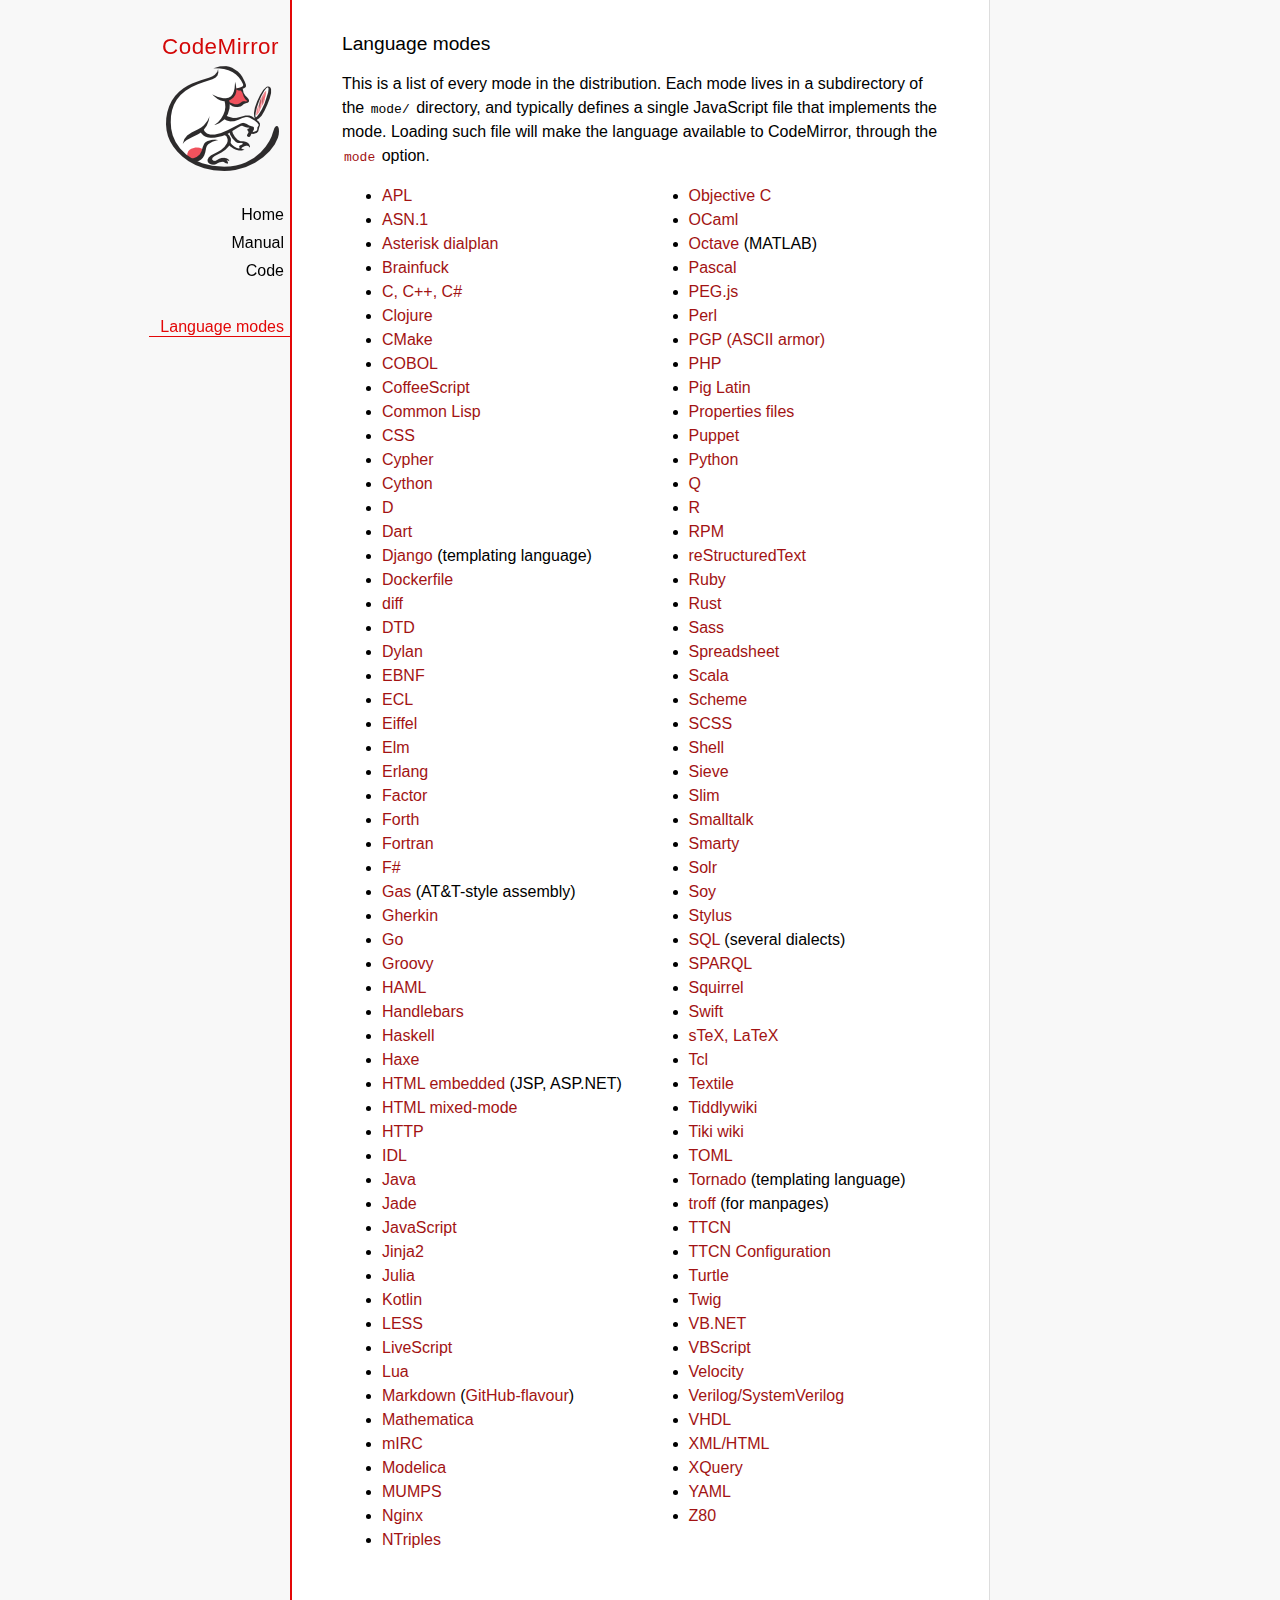
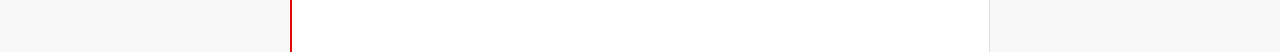
<file: editor/codemirror-5.6/mode/index.html>
<!doctype html>

<title>CodeMirror: Language Modes</title>
<meta charset="utf-8"/>
<link rel=stylesheet href="../doc/docs.css">

<div id=nav>
  <a href="http://codemirror.net"><h1>CodeMirror</h1><img id=logo src="../doc/logo.png"></a>

  <ul>
    <li><a href="../index.html">Home</a>
    <li><a href="../doc/manual.html">Manual</a>
    <li><a href="https://github.com/codemirror/codemirror">Code</a>
  </ul>
  <ul>
    <li><a class=active href="#">Language modes</a>
  </ul>
</div>

<article>

  <h2>Language modes</h2>

  <p>This is a list of every mode in the distribution. Each mode lives
in a subdirectory of the <code>mode/</code> directory, and typically
defines a single JavaScript file that implements the mode. Loading
such file will make the language available to CodeMirror, through
the <a href="../doc/manual.html#option_mode"><code>mode</code></a>
option.</p>

  <div style="-webkit-columns: 100px 2; -moz-columns: 100px 2; columns: 100px 2;">
    <ul style="margin-top: 0">
      <li><a href="apl/index.html">APL</a></li>
      <li><a href="asn.1/index.html">ASN.1</a></li>
      <li><a href="asterisk/index.html">Asterisk dialplan</a></li>
      <li><a href="brainfuck/index.html">Brainfuck</a></li>
      <li><a href="clike/index.html">C, C++, C#</a></li>
      <li><a href="clojure/index.html">Clojure</a></li>
      <li><a href="cmake/index.html">CMake</a></li>
      <li><a href="cobol/index.html">COBOL</a></li>
      <li><a href="coffeescript/index.html">CoffeeScript</a></li>
      <li><a href="commonlisp/index.html">Common Lisp</a></li>
      <li><a href="css/index.html">CSS</a></li>
      <li><a href="cypher/index.html">Cypher</a></li>
      <li><a href="python/index.html">Cython</a></li>
      <li><a href="d/index.html">D</a></li>
      <li><a href="dart/index.html">Dart</a></li>
      <li><a href="django/index.html">Django</a> (templating language)</li>
      <li><a href="dockerfile/index.html">Dockerfile</a></li>
      <li><a href="diff/index.html">diff</a></li>
      <li><a href="dtd/index.html">DTD</a></li>
      <li><a href="dylan/index.html">Dylan</a></li>
      <li><a href="ebnf/index.html">EBNF</a></li>
      <li><a href="ecl/index.html">ECL</a></li>
      <li><a href="eiffel/index.html">Eiffel</a></li>
      <li><a href="elm/index.html">Elm</a></li>
      <li><a href="erlang/index.html">Erlang</a></li>
      <li><a href="factor/index.html">Factor</a></li>
      <li><a href="forth/index.html">Forth</a></li>
      <li><a href="fortran/index.html">Fortran</a></li>
      <li><a href="mllike/index.html">F#</a></li>
      <li><a href="gas/index.html">Gas</a> (AT&amp;T-style assembly)</li>
      <li><a href="gherkin/index.html">Gherkin</a></li>
      <li><a href="go/index.html">Go</a></li>
      <li><a href="groovy/index.html">Groovy</a></li>
      <li><a href="haml/index.html">HAML</a></li>
      <li><a href="handlebars/index.html">Handlebars</a></li>
      <li><a href="haskell/index.html">Haskell</a></li>
      <li><a href="haxe/index.html">Haxe</a></li>
      <li><a href="htmlembedded/index.html">HTML embedded</a> (JSP, ASP.NET)</li>
      <li><a href="htmlmixed/index.html">HTML mixed-mode</a></li>
      <li><a href="http/index.html">HTTP</a></li>
      <li><a href="idl/index.html">IDL</a></li>
      <li><a href="clike/index.html">Java</a></li>
      <li><a href="jade/index.html">Jade</a></li>
      <li><a href="javascript/index.html">JavaScript</a></li>
      <li><a href="jinja2/index.html">Jinja2</a></li>
      <li><a href="julia/index.html">Julia</a></li>
      <li><a href="kotlin/index.html">Kotlin</a></li>
      <li><a href="css/less.html">LESS</a></li>
      <li><a href="livescript/index.html">LiveScript</a></li>
      <li><a href="lua/index.html">Lua</a></li>
      <li><a href="markdown/index.html">Markdown</a> (<a href="gfm/index.html">GitHub-flavour</a>)</li>
      <li><a href="mathematica/index.html">Mathematica</a></li>
      <li><a href="mirc/index.html">mIRC</a></li>
      <li><a href="modelica/index.html">Modelica</a></li>
      <li><a href="mumps/index.html">MUMPS</a></li>
      <li><a href="nginx/index.html">Nginx</a></li>
      <li><a href="ntriples/index.html">NTriples</a></li>
      <li><a href="clike/index.html">Objective C</a></li>
      <li><a href="mllike/index.html">OCaml</a></li>
      <li><a href="octave/index.html">Octave</a> (MATLAB)</li>
      <li><a href="pascal/index.html">Pascal</a></li>
      <li><a href="pegjs/index.html">PEG.js</a></li>
      <li><a href="perl/index.html">Perl</a></li>
      <li><a href="asciiarmor/index.html">PGP (ASCII armor)</a></li>
      <li><a href="php/index.html">PHP</a></li>
      <li><a href="pig/index.html">Pig Latin</a></li>
      <li><a href="properties/index.html">Properties files</a></li>
      <li><a href="puppet/index.html">Puppet</a></li>
      <li><a href="python/index.html">Python</a></li>
      <li><a href="q/index.html">Q</a></li>
      <li><a href="r/index.html">R</a></li>
      <li><a href="rpm/index.html">RPM</a></li>
      <li><a href="rst/index.html">reStructuredText</a></li>
      <li><a href="ruby/index.html">Ruby</a></li>
      <li><a href="rust/index.html">Rust</a></li>
      <li><a href="sass/index.html">Sass</a></li>
      <li><a href="spreadsheet/index.html">Spreadsheet</a></li>
      <li><a href="clike/scala.html">Scala</a></li>
      <li><a href="scheme/index.html">Scheme</a></li>
      <li><a href="css/scss.html">SCSS</a></li>
      <li><a href="shell/index.html">Shell</a></li>
      <li><a href="sieve/index.html">Sieve</a></li>
      <li><a href="slim/index.html">Slim</a></li>
      <li><a href="smalltalk/index.html">Smalltalk</a></li>
      <li><a href="smarty/index.html">Smarty</a></li>
      <li><a href="solr/index.html">Solr</a></li>
      <li><a href="soy/index.html">Soy</a></li>
      <li><a href="stylus/index.html">Stylus</a></li>
      <li><a href="sql/index.html">SQL</a> (several dialects)</li>
      <li><a href="sparql/index.html">SPARQL</a></li>
      <li><a href="clike/index.html">Squirrel</a></li>
      <li><a href="swift/index.html">Swift</a></li>
      <li><a href="stex/index.html">sTeX, LaTeX</a></li>
      <li><a href="tcl/index.html">Tcl</a></li>
      <li><a href="textile/index.html">Textile</a></li>
      <li><a href="tiddlywiki/index.html">Tiddlywiki</a></li>
      <li><a href="tiki/index.html">Tiki wiki</a></li>
      <li><a href="toml/index.html">TOML</a></li>
      <li><a href="tornado/index.html">Tornado</a> (templating language)</li>
      <li><a href="troff/index.html">troff</a> (for manpages)</li>
      <li><a href="ttcn/index.html">TTCN</a></li>
      <li><a href="ttcn-cfg/index.html">TTCN Configuration</a></li>
      <li><a href="turtle/index.html">Turtle</a></li>
      <li><a href="twig/index.html">Twig</a></li>
      <li><a href="vb/index.html">VB.NET</a></li>
      <li><a href="vbscript/index.html">VBScript</a></li>
      <li><a href="velocity/index.html">Velocity</a></li>
      <li><a href="verilog/index.html">Verilog/SystemVerilog</a></li>
      <li><a href="vhdl/index.html">VHDL</a></li>
      <li><a href="xml/index.html">XML/HTML</a></li>
      <li><a href="xquery/index.html">XQuery</a></li>
      <li><a href="yaml/index.html">YAML</a></li>
      <li><a href="z80/index.html">Z80</a></li>
    </ul>
  </div>

</article>
</file>
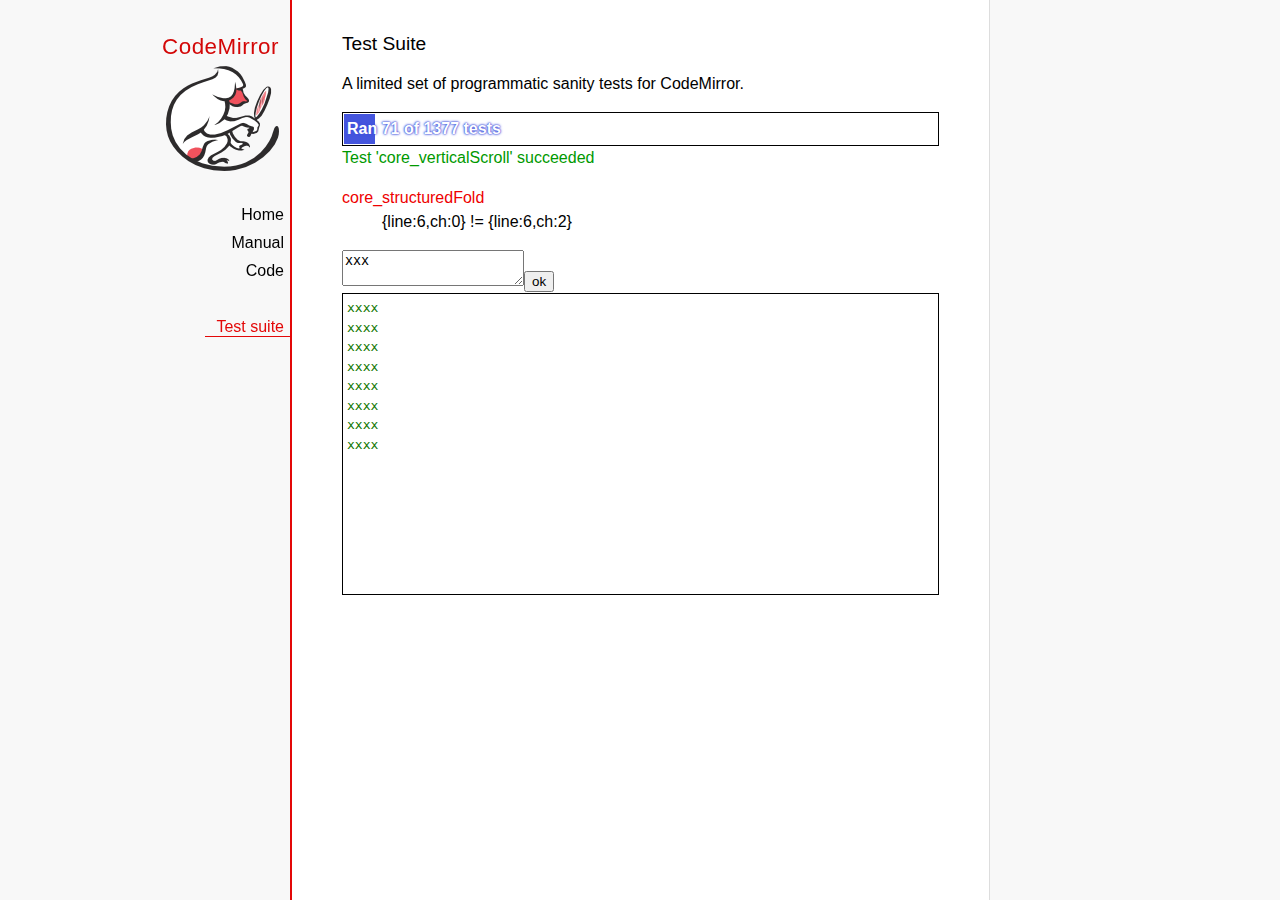
<file: editor/codemirror-5.6/test/index.html>
<!doctype html>

<meta charset="utf-8"/>
<title>CodeMirror: Test Suite</title>
<link rel=stylesheet href="../doc/docs.css">

<link rel="stylesheet" href="../lib/codemirror.css">
<link rel="stylesheet" href="mode_test.css">
<script src="../doc/activebookmark.js"></script>
<script src="../lib/codemirror.js"></script>
<script src="../addon/mode/overlay.js"></script>
<script src="../addon/mode/multiplex.js"></script>
<script src="../addon/search/searchcursor.js"></script>
<script src="../addon/dialog/dialog.js"></script>
<script src="../addon/edit/matchbrackets.js"></script>
<script src="../addon/hint/sql-hint.js"></script>
<script src="../addon/comment/comment.js"></script>
<script src="../addon/mode/simple.js"></script>
<script src="../mode/css/css.js"></script>
<script src="../mode/clike/clike.js"></script>
<!-- clike must be after css or vim and sublime tests will fail -->
<script src="../mode/gfm/gfm.js"></script>
<script src="../mode/haml/haml.js"></script>
<script src="../mode/htmlmixed/htmlmixed.js"></script>
<script src="../mode/javascript/javascript.js"></script>
<script src="../mode/markdown/markdown.js"></script>
<script src="../mode/php/php.js"></script>
<script src="../mode/ruby/ruby.js"></script>
<script src="../mode/shell/shell.js"></script>
<script src="../mode/slim/slim.js"></script>
<script src="../mode/sql/sql.js"></script>
<script src="../mode/stex/stex.js"></script>
<script src="../mode/textile/textile.js"></script>
<script src="../mode/verilog/verilog.js"></script>
<script src="../mode/xml/xml.js"></script>
<script src="../mode/xquery/xquery.js"></script>
<script src="../keymap/emacs.js"></script>
<script src="../keymap/sublime.js"></script>
<script src="../keymap/vim.js"></script>
<script src="../mode/rust/rust.js"></script>

<style type="text/css">
  .ok {color: #090;}
  .fail {color: #e00;}
  .error {color: #c90;}
  .done {font-weight: bold;}
  #progress {
  background: #45d;
  color: white;
  text-shadow: 0 0 1px #45d, 0 0 2px #45d, 0 0 3px #45d;
  font-weight: bold;
  white-space: pre;
  }
  #testground {
  visibility: hidden;
  }
  #testground.offscreen {
  visibility: visible;
  position: absolute;
  left: -10000px;
  top: -10000px;
  }
  .CodeMirror { border: 1px solid black; }
</style>

<div id=nav>
  <a href="http://codemirror.net"><h1>CodeMirror</h1><img id=logo src="../doc/logo.png"></a>

  <ul>
    <li><a href="../index.html">Home</a>
    <li><a href="../doc/manual.html">Manual</a>
    <li><a href="https://github.com/codemirror/codemirror">Code</a>
  </ul>
  <ul>
    <li><a class=active href="#">Test suite</a>
  </ul>
</div>

<article>
  <h2>Test Suite</h2>

    <p>A limited set of programmatic sanity tests for CodeMirror.</p>

    <div style="border: 1px solid black; padding: 1px; max-width: 700px;">
      <div style="width: 0px;" id=progress><div style="padding: 3px;">Ran <span id="progress_ran">0</span><span id="progress_total"> of 0</span> tests</div></div>
    </div>
    <p id=status>Please enable JavaScript...</p>
    <div id=output></div>

    <div id=testground></div>

    <script src="driver.js"></script>
    <script src="test.js"></script>
    <script src="doc_test.js"></script>
    <script src="multi_test.js"></script>
    <script src="scroll_test.js"></script>
    <script src="comment_test.js"></script>
    <script src="search_test.js"></script>
    <script src="mode_test.js"></script>

    <script src="../mode/clike/test.js"></script>
    <script src="../mode/css/test.js"></script>
    <script src="../mode/css/scss_test.js"></script>
    <script src="../mode/css/less_test.js"></script>
    <script src="../mode/gfm/test.js"></script>
    <script src="../mode/haml/test.js"></script>
    <script src="../mode/javascript/test.js"></script>
    <script src="../mode/markdown/test.js"></script>
    <script src="../mode/php/test.js"></script>
    <script src="../mode/ruby/test.js"></script>
    <script src="../mode/shell/test.js"></script>
    <script src="../mode/slim/test.js"></script>
    <script src="../mode/stex/test.js"></script>
    <script src="../mode/textile/test.js"></script>
    <script src="../mode/verilog/test.js"></script>
    <script src="../mode/xml/test.js"></script>
    <script src="../mode/xquery/test.js"></script>
    <script src="../mode/rust/test.js"></script>
    <script src="../addon/mode/multiplex_test.js"></script>
    <script src="emacs_test.js"></script>
    <script src="sql-hint-test.js"></script>
    <script src="sublime_test.js"></script>
    <script src="vim_test.js"></script>
    <script>
      window.onload = runHarness;
      CodeMirror.on(window, 'hashchange', runHarness);

      function esc(str) {
        return str.replace(/[<&]/, function(ch) { return ch == "<" ? "&lt;" : "&amp;"; });
      }

      var output = document.getElementById("output"),
          progress = document.getElementById("progress"),
          progressRan = document.getElementById("progress_ran").childNodes[0],
          progressTotal = document.getElementById("progress_total").childNodes[0];
      var count = 0,
          failed = 0,
          skipped = 0,
          bad = "",
          running = false, // Flag that states tests are running
          quit = false, // Flag to quit tests ASAP
          verbose = false; // Adds message for *every* test to output

      function runHarness(){
        if (running) {
          quit = true;
          setStatus("Restarting tests...", '', true);
          setTimeout(function(){runHarness();}, 500);
          return;
        }
        filters = [];
        verbose = false;
        if (window.location.hash.substr(1)){
          var strings = window.location.hash.substr(1).split(",");
          while (strings.length) {
            var s = strings.shift();
            if (s === "verbose")
              verbose = true;
            else
              filters.push(parseTestFilter(decodeURIComponent(s)));
          }
        }
        quit = false;
        running = true;
        setStatus("Loading tests...");
        count = 0;
        failed = 0;
        skipped = 0;
        bad = "";
        totalTests = countTests();
        progressTotal.nodeValue = " of " + totalTests;
        progressRan.nodeValue = count;
        output.innerHTML = '';
        document.getElementById("testground").innerHTML = "<form>" +
          "<textarea id=\"code\" name=\"code\"></textarea>" +
          "<input type=submit value=ok name=submit>" +
          "</form>";
        runTests(displayTest);
      }

      function setStatus(message, className, force){
        if (quit && !force) return;
        if (!message) throw("must provide message");
        var status = document.getElementById("status").childNodes[0];
        status.nodeValue = message;
        status.parentNode.className = className;
      }
      function addOutput(name, className, code){
        var newOutput = document.createElement("dl");
        var newTitle = document.createElement("dt");
        newTitle.className = className;
        newTitle.appendChild(document.createTextNode(name));
        newOutput.appendChild(newTitle);
        var newMessage = document.createElement("dd");
        newMessage.innerHTML = code;
        newOutput.appendChild(newTitle);
        newOutput.appendChild(newMessage);
        output.appendChild(newOutput);
      }
      function displayTest(type, name, customMessage) {
        var message = "???";
        if (type != "done" && type != "skipped") ++count;
        progress.style.width = (count * (progress.parentNode.clientWidth - 2) / totalTests) + "px";
        progressRan.nodeValue = count;
        if (type == "ok") {
          message = "Test '" + name + "' succeeded";
          if (!verbose) customMessage = false;
        } else if (type == "skipped") {
          message = "Test '" + name + "' skipped";
          ++skipped;
          if (!verbose) customMessage = false;
        } else if (type == "expected") {
          message = "Test '" + name + "' failed as expected";
          if (!verbose) customMessage = false;
        } else if (type == "error" || type == "fail") {
          ++failed;
          message = "Test '" + name + "' failed";
        } else if (type == "done") {
          if (failed) {
            type += " fail";
            message = failed + " failure" + (failed > 1 ? "s" : "");
          } else if (count < totalTests) {
            failed = totalTests - count;
            type += " fail";
            message = failed + " failure" + (failed > 1 ? "s" : "");
          } else {
            type += " ok";
            message = "All passed";
            if (skipped) {
              message += " (" + skipped + " skipped)";
            }
          }
          progressTotal.nodeValue = '';
          customMessage = true; // Hack to avoid adding to output
        }
        if (verbose && !customMessage)  customMessage = message;
        setStatus(message, type);
        if (customMessage && customMessage.length > 0) {
          addOutput(name, type, customMessage);
        }
      }
    </script>

</article>
</file>
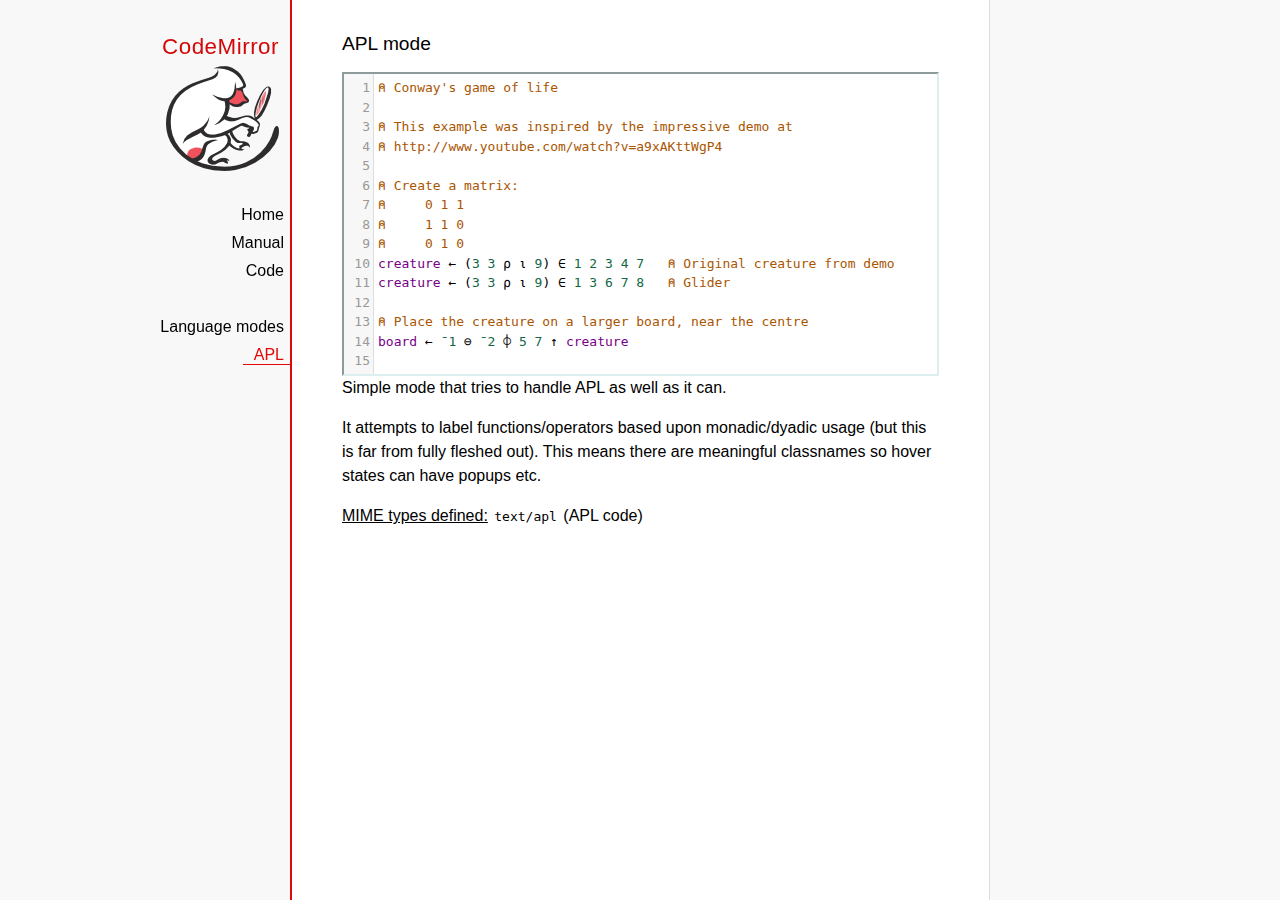
<file: editor/codemirror-5.6/mode/apl/index.html>
<!doctype html>

<title>CodeMirror: APL mode</title>
<meta charset="utf-8"/>
<link rel=stylesheet href="../../doc/docs.css">

<link rel="stylesheet" href="../../lib/codemirror.css">
<script src="../../lib/codemirror.js"></script>
<script src="../../addon/edit/matchbrackets.js"></script>
<script src="./apl.js"></script>
<style>
	.CodeMirror { border: 2px inset #dee; }
    </style>
<div id=nav>
  <a href="http://codemirror.net"><h1>CodeMirror</h1><img id=logo src="../../doc/logo.png"></a>

  <ul>
    <li><a href="../../index.html">Home</a>
    <li><a href="../../doc/manual.html">Manual</a>
    <li><a href="https://github.com/codemirror/codemirror">Code</a>
  </ul>
  <ul>
    <li><a href="../index.html">Language modes</a>
    <li><a class=active href="#">APL</a>
  </ul>
</div>

<article>
<h2>APL mode</h2>
<form><textarea id="code" name="code">
⍝ Conway's game of life

⍝ This example was inspired by the impressive demo at
⍝ http://www.youtube.com/watch?v=a9xAKttWgP4

⍝ Create a matrix:
⍝     0 1 1
⍝     1 1 0
⍝     0 1 0
creature ← (3 3 ⍴ ⍳ 9) ∈ 1 2 3 4 7   ⍝ Original creature from demo
creature ← (3 3 ⍴ ⍳ 9) ∈ 1 3 6 7 8   ⍝ Glider

⍝ Place the creature on a larger board, near the centre
board ← ¯1 ⊖ ¯2 ⌽ 5 7 ↑ creature

⍝ A function to move from one generation to the next
life ← {∨/ 1 ⍵ ∧ 3 4 = ⊂+/ +⌿ 1 0 ¯1 ∘.⊖ 1 0 ¯1 ⌽¨ ⊂⍵}

⍝ Compute n-th generation and format it as a
⍝ character matrix
gen ← {' #'[(life ⍣ ⍵) board]}

⍝ Show first three generations
(gen 1) (gen 2) (gen 3)
</textarea></form>

    <script>
      var editor = CodeMirror.fromTextArea(document.getElementById("code"), {
        lineNumbers: true,
        matchBrackets: true,
        mode: "text/apl"
      });
    </script>

    <p>Simple mode that tries to handle APL as well as it can.</p>
    <p>It attempts to label functions/operators based upon
    monadic/dyadic usage (but this is far from fully fleshed out).
    This means there are meaningful classnames so hover states can
    have popups etc.</p>

    <p><strong>MIME types defined:</strong> <code>text/apl</code> (APL code)</p>
  </article>
</file>
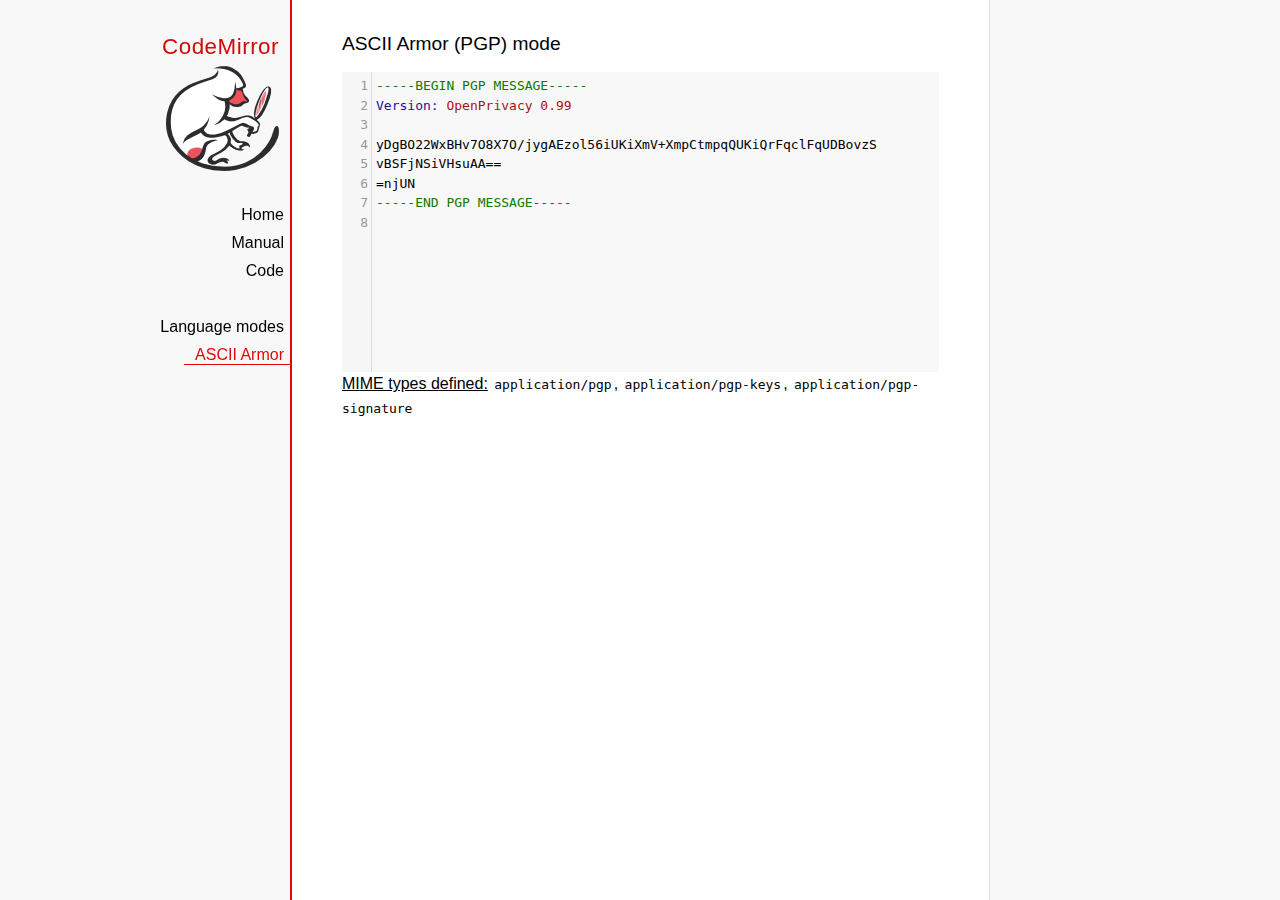
<file: editor/codemirror-5.6/mode/asciiarmor/index.html>
<!doctype html>

<title>CodeMirror: ASCII Armor (PGP) mode</title>
<meta charset="utf-8"/>
<link rel=stylesheet href="../../doc/docs.css">

<link rel="stylesheet" href="../../lib/codemirror.css">
<script src="../../lib/codemirror.js"></script>
<script src="asciiarmor.js"></script>
<style>.CodeMirror {background: #f8f8f8;}</style>
<div id=nav>
  <a href="http://codemirror.net"><h1>CodeMirror</h1><img id=logo src="../../doc/logo.png"></a>

  <ul>
    <li><a href="../../index.html">Home</a>
    <li><a href="../../doc/manual.html">Manual</a>
    <li><a href="https://github.com/codemirror/codemirror">Code</a>
  </ul>
  <ul>
    <li><a href="../index.html">Language modes</a>
    <li><a class=active href="#">ASCII Armor</a>
  </ul>
</div>

<article>
<h2>ASCII Armor (PGP) mode</h2>
<form><textarea id="code" name="code">
-----BEGIN PGP MESSAGE-----
Version: OpenPrivacy 0.99

yDgBO22WxBHv7O8X7O/jygAEzol56iUKiXmV+XmpCtmpqQUKiQrFqclFqUDBovzS
vBSFjNSiVHsuAA==
=njUN
-----END PGP MESSAGE-----
</textarea></form>

<script>
var editor = CodeMirror.fromTextArea(document.getElementById("code"), {
  lineNumbers: true
});
</script>

<p><strong>MIME types
defined:</strong> <code>application/pgp</code>, <code>application/pgp-keys</code>, <code>application/pgp-signature</code></p>

</article>
</file>
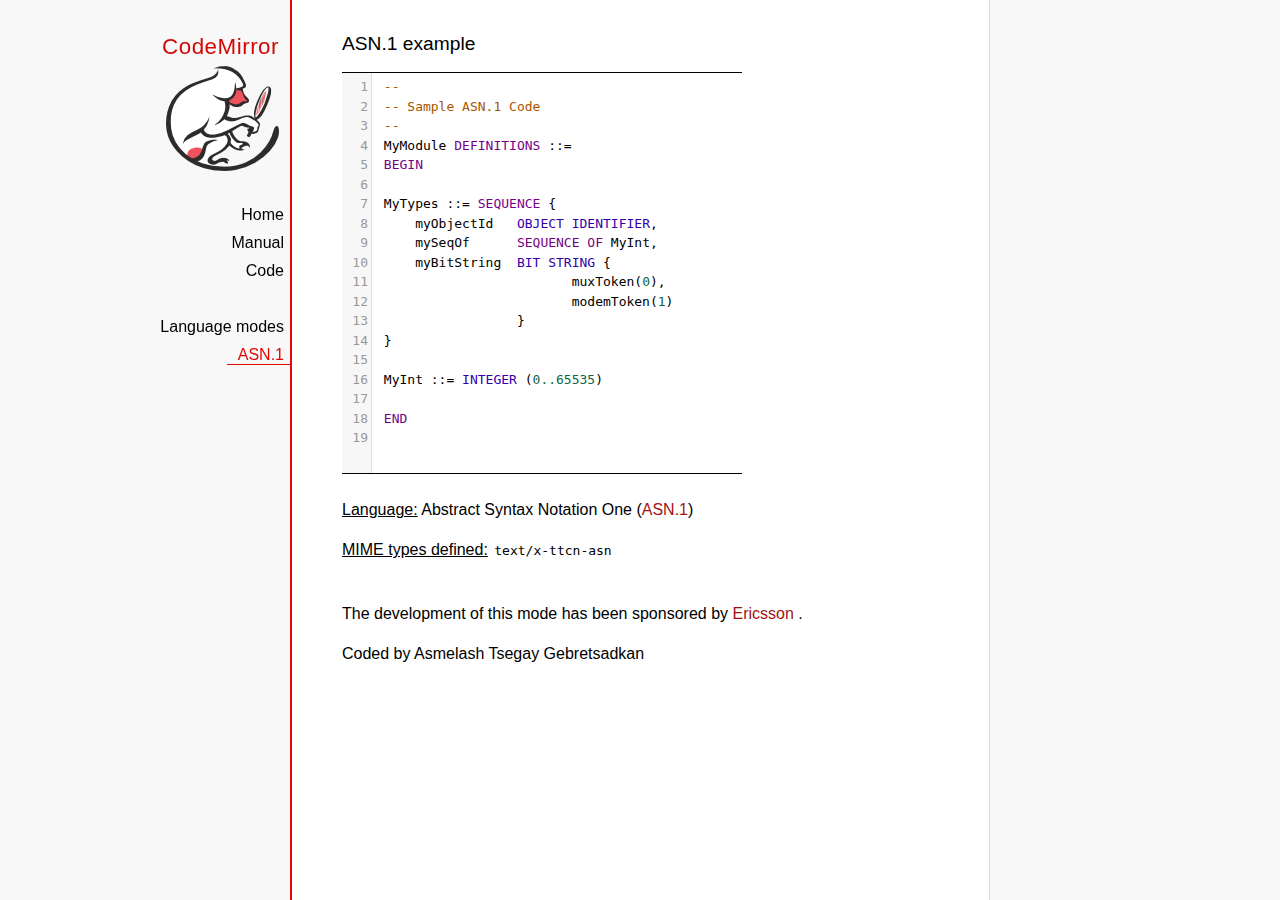
<file: editor/codemirror-5.6/mode/asn.1/index.html>
<!doctype html>

<title>CodeMirror: ASN.1 mode</title>
<meta charset="utf-8"/>
<link rel=stylesheet href="../../doc/docs.css">

<link rel="stylesheet" href="../../lib/codemirror.css">
<script src="../../lib/codemirror.js"></script>
<script src="asn.1.js"></script>
<style type="text/css">
    .CodeMirror {
        border-top: 1px solid black;
        border-bottom: 1px solid black;
    }
</style>
<div id=nav>
    <a href="http://codemirror.net"><h1>CodeMirror</h1>
        <img id=logo src="../../doc/logo.png">
    </a>

    <ul>
        <li><a href="../../index.html">Home</a>
        <li><a href="../../doc/manual.html">Manual</a>
        <li><a href="https://github.com/codemirror/codemirror">Code</a>
    </ul>
    <ul>
        <li><a href="../index.html">Language modes</a>
        <li><a class=active href="http://en.wikipedia.org/wiki/Abstract_Syntax_Notation_One">ASN.1</a>
    </ul>
</div>
<article>
    <h2>ASN.1 example</h2>
    <div>
        <textarea id="ttcn-asn-code">
 --
 -- Sample ASN.1 Code
 --
 MyModule DEFINITIONS ::=
 BEGIN

 MyTypes ::= SEQUENCE {
     myObjectId   OBJECT IDENTIFIER,
     mySeqOf      SEQUENCE OF MyInt,
     myBitString  BIT STRING {
                         muxToken(0),
                         modemToken(1)
                  }
 }

 MyInt ::= INTEGER (0..65535)

 END
        </textarea>
    </div>

    <script>
        var ttcnEditor = CodeMirror.fromTextArea(document.getElementById("ttcn-asn-code"), {
            lineNumbers: true,
            matchBrackets: true,
            mode: "text/x-ttcn-asn"
        });
        ttcnEditor.setSize(400, 400);
        var mac = CodeMirror.keyMap.default == CodeMirror.keyMap.macDefault;
        CodeMirror.keyMap.default[(mac ? "Cmd" : "Ctrl") + "-Space"] = "autocomplete";
    </script>
    <br/>
    <p><strong>Language:</strong> Abstract Syntax Notation One
        (<a href="http://www.itu.int/en/ITU-T/asn1/Pages/introduction.aspx">ASN.1</a>)
    </p>
    <p><strong>MIME types defined:</strong> <code>text/x-ttcn-asn</code></p>

    <br/>
    <p>The development of this mode has been sponsored by <a href="http://www.ericsson.com/">Ericsson
    </a>.</p>
    <p>Coded by Asmelash Tsegay Gebretsadkan </p>
    </article>
</article>
</file>
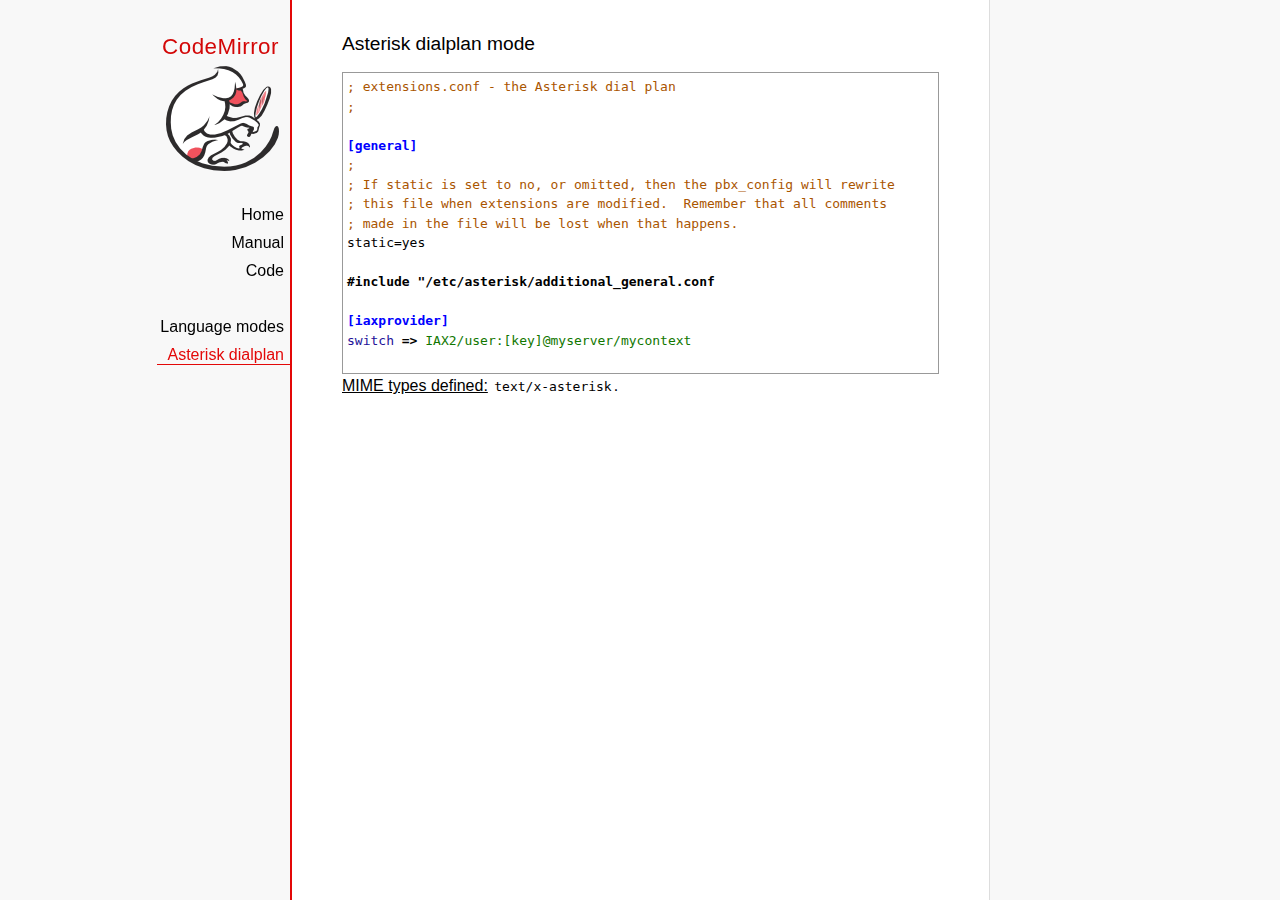
<file: editor/codemirror-5.6/mode/asterisk/index.html>
<!doctype html>

<title>CodeMirror: Asterisk dialplan mode</title>
<meta charset="utf-8"/>
<link rel=stylesheet href="../../doc/docs.css">

<link rel="stylesheet" href="../../lib/codemirror.css">
<script src="../../lib/codemirror.js"></script>
<script src="asterisk.js"></script>
<style>
      .CodeMirror {border: 1px solid #999;}
      .cm-s-default span.cm-arrow { color: red; }
    </style>
<div id=nav>
  <a href="http://codemirror.net"><h1>CodeMirror</h1><img id=logo src="../../doc/logo.png"></a>

  <ul>
    <li><a href="../../index.html">Home</a>
    <li><a href="../../doc/manual.html">Manual</a>
    <li><a href="https://github.com/codemirror/codemirror">Code</a>
  </ul>
  <ul>
    <li><a href="../index.html">Language modes</a>
    <li><a class=active href="#">Asterisk dialplan</a>
  </ul>
</div>

<article>
<h2>Asterisk dialplan mode</h2>
<form><textarea id="code" name="code">
; extensions.conf - the Asterisk dial plan
;

[general]
;
; If static is set to no, or omitted, then the pbx_config will rewrite
; this file when extensions are modified.  Remember that all comments
; made in the file will be lost when that happens.
static=yes

#include "/etc/asterisk/additional_general.conf

[iaxprovider]
switch => IAX2/user:[key]@myserver/mycontext

[dynamic]
#exec /usr/bin/dynamic-peers.pl

[trunkint]
;
; International long distance through trunk
;
exten => _9011.,1,Macro(dundi-e164,${EXTEN:4})
exten => _9011.,n,Dial(${GLOBAL(TRUNK)}/${FILTER(0-9,${EXTEN:${GLOBAL(TRUNKMSD)}})})

[local]
;
; Master context for local, toll-free, and iaxtel calls only
;
ignorepat => 9
include => default

[demo]
include => stdexten
;
; We start with what to do when a call first comes in.
;
exten => s,1,Wait(1)			; Wait a second, just for fun
same  => n,Answer			; Answer the line
same  => n,Set(TIMEOUT(digit)=5)	; Set Digit Timeout to 5 seconds
same  => n,Set(TIMEOUT(response)=10)	; Set Response Timeout to 10 seconds
same  => n(restart),BackGround(demo-congrats)	; Play a congratulatory message
same  => n(instruct),BackGround(demo-instruct)	; Play some instructions
same  => n,WaitExten			; Wait for an extension to be dialed.

exten => 2,1,BackGround(demo-moreinfo)	; Give some more information.
exten => 2,n,Goto(s,instruct)

exten => 3,1,Set(LANGUAGE()=fr)		; Set language to french
exten => 3,n,Goto(s,restart)		; Start with the congratulations

exten => 1000,1,Goto(default,s,1)
;
; We also create an example user, 1234, who is on the console and has
; voicemail, etc.
;
exten => 1234,1,Playback(transfer,skip)		; "Please hold while..."
					; (but skip if channel is not up)
exten => 1234,n,Gosub(${EXTEN},stdexten(${GLOBAL(CONSOLE)}))
exten => 1234,n,Goto(default,s,1)		; exited Voicemail

exten => 1235,1,Voicemail(1234,u)		; Right to voicemail

exten => 1236,1,Dial(Console/dsp)		; Ring forever
exten => 1236,n,Voicemail(1234,b)		; Unless busy

;
; # for when they're done with the demo
;
exten => #,1,Playback(demo-thanks)	; "Thanks for trying the demo"
exten => #,n,Hangup			; Hang them up.

;
; A timeout and "invalid extension rule"
;
exten => t,1,Goto(#,1)			; If they take too long, give up
exten => i,1,Playback(invalid)		; "That's not valid, try again"

;
; Create an extension, 500, for dialing the
; Asterisk demo.
;
exten => 500,1,Playback(demo-abouttotry); Let them know what's going on
exten => 500,n,Dial(IAX2/guest@pbx.digium.com/s@default)	; Call the Asterisk demo
exten => 500,n,Playback(demo-nogo)	; Couldn't connect to the demo site
exten => 500,n,Goto(s,6)		; Return to the start over message.

;
; Create an extension, 600, for evaluating echo latency.
;
exten => 600,1,Playback(demo-echotest)	; Let them know what's going on
exten => 600,n,Echo			; Do the echo test
exten => 600,n,Playback(demo-echodone)	; Let them know it's over
exten => 600,n,Goto(s,6)		; Start over

;
;	You can use the Macro Page to intercom a individual user
exten => 76245,1,Macro(page,SIP/Grandstream1)
; or if your peernames are the same as extensions
exten => _7XXX,1,Macro(page,SIP/${EXTEN})
;
;
; System Wide Page at extension 7999
;
exten => 7999,1,Set(TIMEOUT(absolute)=60)
exten => 7999,2,Page(Local/Grandstream1@page&Local/Xlite1@page&Local/1234@page/n,d)

; Give voicemail at extension 8500
;
exten => 8500,1,VoicemailMain
exten => 8500,n,Goto(s,6)

    </textarea></form>
    <script>
      var editor = CodeMirror.fromTextArea(document.getElementById("code"), {
        mode: "text/x-asterisk",
        matchBrackets: true,
        lineNumber: true
      });
    </script>

    <p><strong>MIME types defined:</strong> <code>text/x-asterisk</code>.</p>

  </article>
</file>
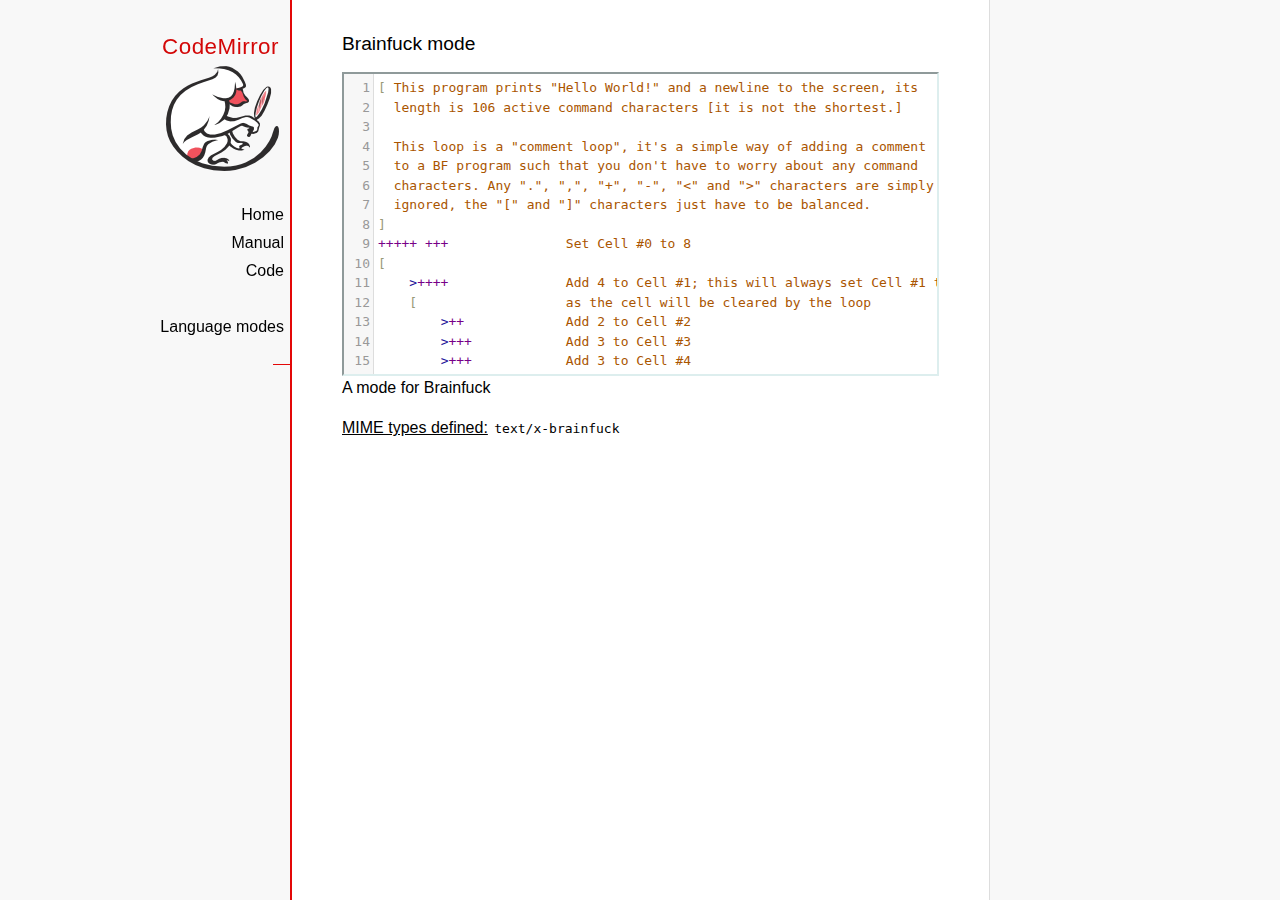
<file: editor/codemirror-5.6/mode/brainfuck/index.html>
<!doctype html>

<title>CodeMirror: Brainfuck mode</title>
<meta charset="utf-8"/>
<link rel=stylesheet href="../../doc/docs.css">

<link rel="stylesheet" href="../../lib/codemirror.css">
<script src="../../lib/codemirror.js"></script>
<script src="../../addon/edit/matchbrackets.js"></script>
<script src="./brainfuck.js"></script>
<style>
	.CodeMirror { border: 2px inset #dee; }
    </style>
<div id=nav>
  <a href="http://codemirror.net"><h1>CodeMirror</h1><img id=logo src="../../doc/logo.png"></a>

  <ul>
    <li><a href="../../index.html">Home</a>
    <li><a href="../../doc/manual.html">Manual</a>
    <li><a href="https://github.com/codemirror/codemirror">Code</a>
  </ul>
  <ul>
    <li><a href="../index.html">Language modes</a>
    <li><a class=active href="#"></a>
  </ul>
</div>

<article>
<h2>Brainfuck mode</h2>
<form><textarea id="code" name="code">
[ This program prints "Hello World!" and a newline to the screen, its
  length is 106 active command characters [it is not the shortest.]

  This loop is a "comment loop", it's a simple way of adding a comment
  to a BF program such that you don't have to worry about any command
  characters. Any ".", ",", "+", "-", "&lt;" and "&gt;" characters are simply
  ignored, the "[" and "]" characters just have to be balanced.
]
+++++ +++               Set Cell #0 to 8
[
    &gt;++++               Add 4 to Cell #1; this will always set Cell #1 to 4
    [                   as the cell will be cleared by the loop
        &gt;++             Add 2 to Cell #2
        &gt;+++            Add 3 to Cell #3
        &gt;+++            Add 3 to Cell #4
        &gt;+              Add 1 to Cell #5
        &lt;&lt;&lt;&lt;-           Decrement the loop counter in Cell #1
    ]                   Loop till Cell #1 is zero; number of iterations is 4
    &gt;+                  Add 1 to Cell #2
    &gt;+                  Add 1 to Cell #3
    &gt;-                  Subtract 1 from Cell #4
    &gt;&gt;+                 Add 1 to Cell #6
    [&lt;]                 Move back to the first zero cell you find; this will
                        be Cell #1 which was cleared by the previous loop
    &lt;-                  Decrement the loop Counter in Cell #0
]                       Loop till Cell #0 is zero; number of iterations is 8

The result of this is:
Cell No :   0   1   2   3   4   5   6
Contents:   0   0  72 104  88  32   8
Pointer :   ^

&gt;&gt;.                     Cell #2 has value 72 which is 'H'
&gt;---.                   Subtract 3 from Cell #3 to get 101 which is 'e'
+++++++..+++.           Likewise for 'llo' from Cell #3
&gt;&gt;.                     Cell #5 is 32 for the space
&lt;-.                     Subtract 1 from Cell #4 for 87 to give a 'W'
&lt;.                      Cell #3 was set to 'o' from the end of 'Hello'
+++.------.--------.    Cell #3 for 'rl' and 'd'
&gt;&gt;+.                    Add 1 to Cell #5 gives us an exclamation point
&gt;++.                    And finally a newline from Cell #6
</textarea></form>

    <script>
      var editor = CodeMirror.fromTextArea(document.getElementById("code"), {
        lineNumbers: true,
        matchBrackets: true,
        mode: "text/x-brainfuck"
      });
    </script>

    <p>A mode for Brainfuck</p>

    <p><strong>MIME types defined:</strong> <code>text/x-brainfuck</code></p>
  </article>
</file>
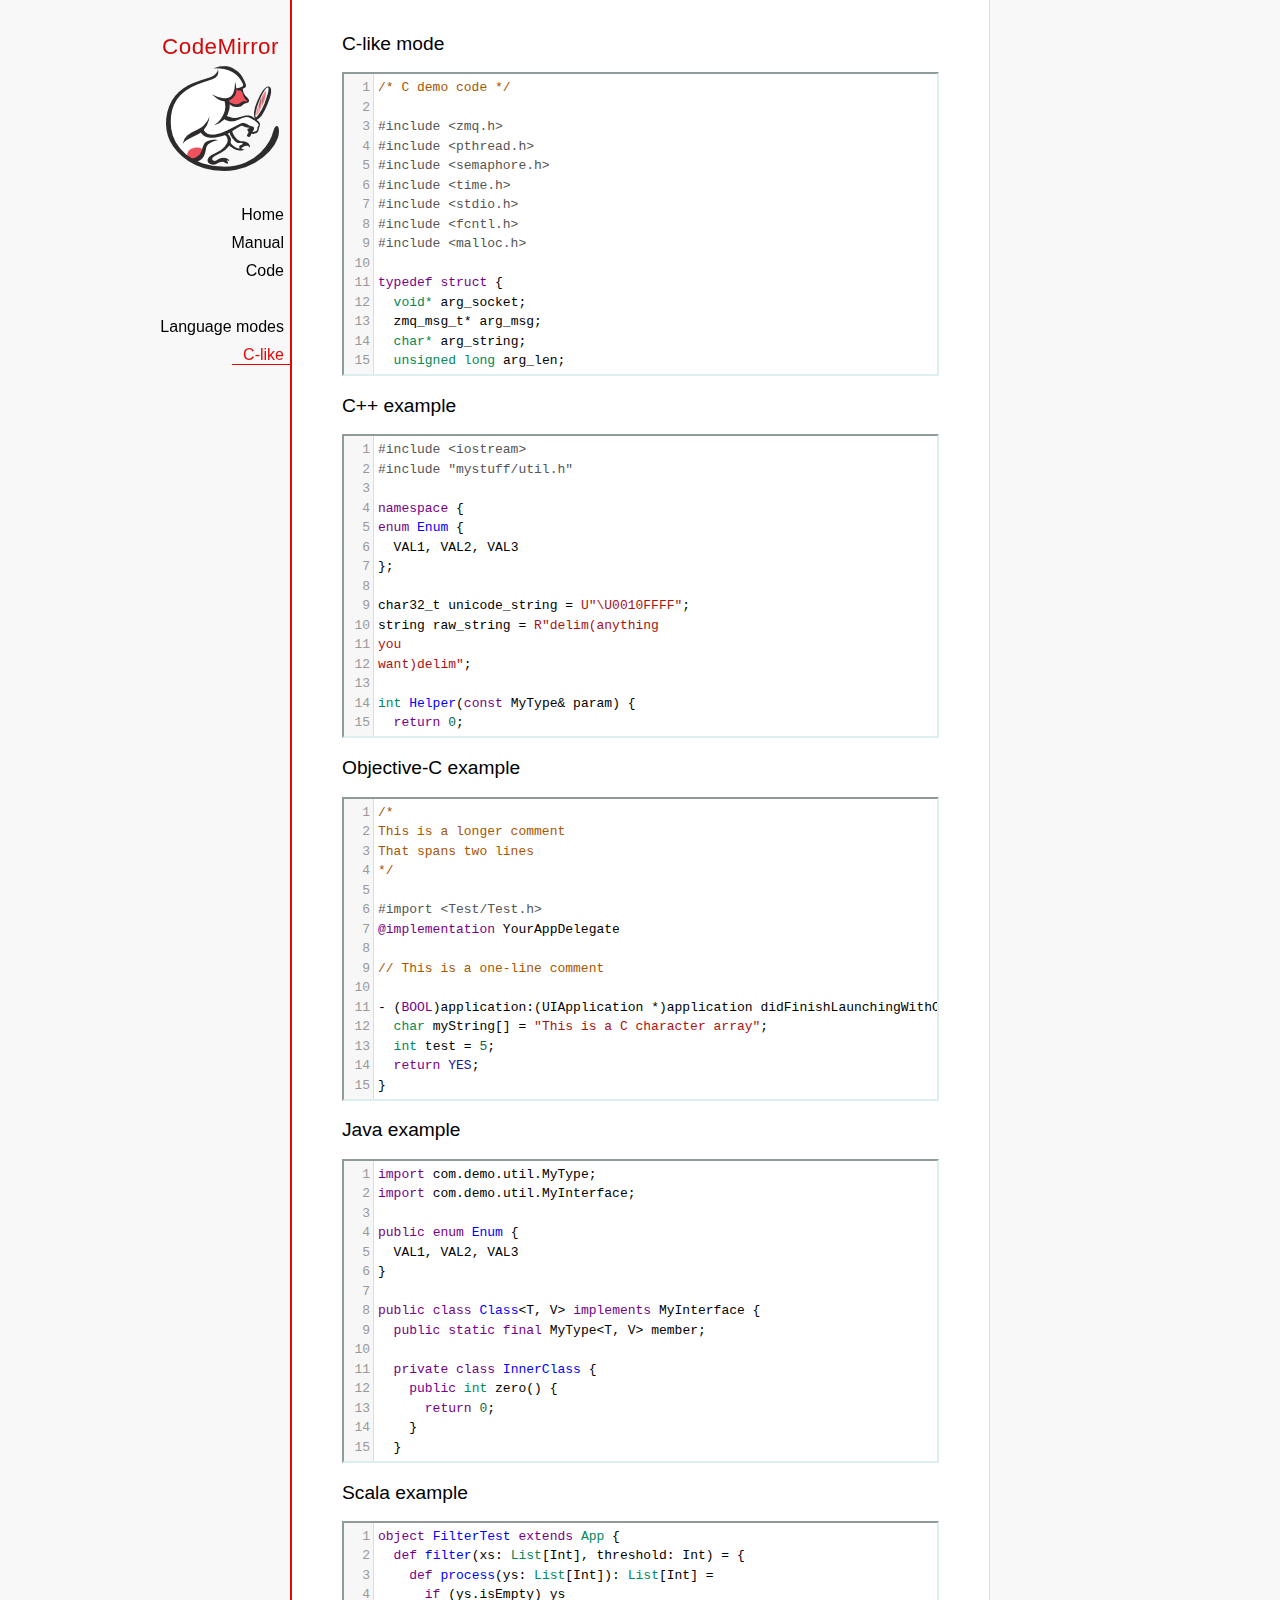
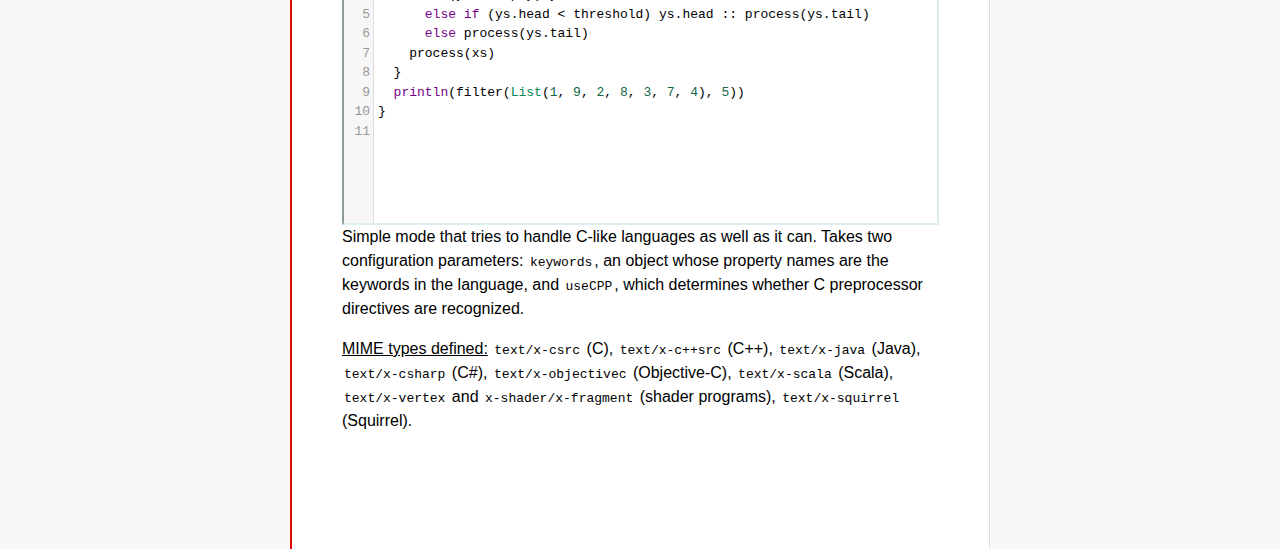
<file: editor/codemirror-5.6/mode/clike/index.html>
<!doctype html>

<title>CodeMirror: C-like mode</title>
<meta charset="utf-8"/>
<link rel=stylesheet href="../../doc/docs.css">

<link rel="stylesheet" href="../../lib/codemirror.css">
<script src="../../lib/codemirror.js"></script>
<script src="../../addon/edit/matchbrackets.js"></script>
<link rel="stylesheet" href="../../addon/hint/show-hint.css">
<script src="../../addon/hint/show-hint.js"></script>
<script src="clike.js"></script>
<style>.CodeMirror {border: 2px inset #dee;}</style>
<div id=nav>
  <a href="http://codemirror.net"><h1>CodeMirror</h1><img id=logo src="../../doc/logo.png"></a>

  <ul>
    <li><a href="../../index.html">Home</a>
    <li><a href="../../doc/manual.html">Manual</a>
    <li><a href="https://github.com/codemirror/codemirror">Code</a>
  </ul>
  <ul>
    <li><a href="../index.html">Language modes</a>
    <li><a class=active href="#">C-like</a>
  </ul>
</div>

<article>
<h2>C-like mode</h2>

<div><textarea id="c-code">
/* C demo code */

#include <zmq.h>
#include <pthread.h>
#include <semaphore.h>
#include <time.h>
#include <stdio.h>
#include <fcntl.h>
#include <malloc.h>

typedef struct {
  void* arg_socket;
  zmq_msg_t* arg_msg;
  char* arg_string;
  unsigned long arg_len;
  int arg_int, arg_command;

  int signal_fd;
  int pad;
  void* context;
  sem_t sem;
} acl_zmq_context;

#define p(X) (context->arg_##X)

void* zmq_thread(void* context_pointer) {
  acl_zmq_context* context = (acl_zmq_context*)context_pointer;
  char ok = 'K', err = 'X';
  int res;

  while (1) {
    while ((res = sem_wait(&amp;context->sem)) == EINTR);
    if (res) {write(context->signal_fd, &amp;err, 1); goto cleanup;}
    switch(p(command)) {
    case 0: goto cleanup;
    case 1: p(socket) = zmq_socket(context->context, p(int)); break;
    case 2: p(int) = zmq_close(p(socket)); break;
    case 3: p(int) = zmq_bind(p(socket), p(string)); break;
    case 4: p(int) = zmq_connect(p(socket), p(string)); break;
    case 5: p(int) = zmq_getsockopt(p(socket), p(int), (void*)p(string), &amp;p(len)); break;
    case 6: p(int) = zmq_setsockopt(p(socket), p(int), (void*)p(string), p(len)); break;
    case 7: p(int) = zmq_send(p(socket), p(msg), p(int)); break;
    case 8: p(int) = zmq_recv(p(socket), p(msg), p(int)); break;
    case 9: p(int) = zmq_poll(p(socket), p(int), p(len)); break;
    }
    p(command) = errno;
    write(context->signal_fd, &amp;ok, 1);
  }
 cleanup:
  close(context->signal_fd);
  free(context_pointer);
  return 0;
}

void* zmq_thread_init(void* zmq_context, int signal_fd) {
  acl_zmq_context* context = malloc(sizeof(acl_zmq_context));
  pthread_t thread;

  context->context = zmq_context;
  context->signal_fd = signal_fd;
  sem_init(&amp;context->sem, 1, 0);
  pthread_create(&amp;thread, 0, &amp;zmq_thread, context);
  pthread_detach(thread);
  return context;
}
</textarea></div>

<h2>C++ example</h2>

<div><textarea id="cpp-code">
#include <iostream>
#include "mystuff/util.h"

namespace {
enum Enum {
  VAL1, VAL2, VAL3
};

char32_t unicode_string = U"\U0010FFFF";
string raw_string = R"delim(anything
you
want)delim";

int Helper(const MyType& param) {
  return 0;
}
} // namespace

class ForwardDec;

template <class T, class V>
class Class : public BaseClass {
  const MyType<T, V> member_;

 public:
  const MyType<T, V>& Method() const {
    return member_;
  }

  void Method2(MyType<T, V>* value);
}

template <class T, class V>
void Class::Method2(MyType<T, V>* value) {
  std::out << 1 >> method();
  value->Method3(member_);
  member_ = value;
}
</textarea></div>

<h2>Objective-C example</h2>

<div><textarea id="objectivec-code">
/*
This is a longer comment
That spans two lines
*/

#import <Test/Test.h>
@implementation YourAppDelegate

// This is a one-line comment

- (BOOL)application:(UIApplication *)application didFinishLaunchingWithOptions:(NSDictionary *)launchOptions{
  char myString[] = "This is a C character array";
  int test = 5;
  return YES;
}
</textarea></div>

<h2>Java example</h2>

<div><textarea id="java-code">
import com.demo.util.MyType;
import com.demo.util.MyInterface;

public enum Enum {
  VAL1, VAL2, VAL3
}

public class Class<T, V> implements MyInterface {
  public static final MyType<T, V> member;
  
  private class InnerClass {
    public int zero() {
      return 0;
    }
  }

  @Override
  public MyType method() {
    return member;
  }

  public void method2(MyType<T, V> value) {
    method();
    value.method3();
    member = value;
  }
}
</textarea></div>

<h2>Scala example</h2>

<div><textarea id="scala-code">
object FilterTest extends App {
  def filter(xs: List[Int], threshold: Int) = {
    def process(ys: List[Int]): List[Int] =
      if (ys.isEmpty) ys
      else if (ys.head < threshold) ys.head :: process(ys.tail)
      else process(ys.tail)
    process(xs)
  }
  println(filter(List(1, 9, 2, 8, 3, 7, 4), 5))
}
</textarea></div>

    <script>
      var cEditor = CodeMirror.fromTextArea(document.getElementById("c-code"), {
        lineNumbers: true,
        matchBrackets: true,
        mode: "text/x-csrc"
      });
      var cppEditor = CodeMirror.fromTextArea(document.getElementById("cpp-code"), {
        lineNumbers: true,
        matchBrackets: true,
        mode: "text/x-c++src"
      });
      var javaEditor = CodeMirror.fromTextArea(document.getElementById("java-code"), {
        lineNumbers: true,
        matchBrackets: true,
        mode: "text/x-java"
      });
      var objectivecEditor = CodeMirror.fromTextArea(document.getElementById("objectivec-code"), {
        lineNumbers: true,
        matchBrackets: true,
        mode: "text/x-objectivec"
      });
      var scalaEditor = CodeMirror.fromTextArea(document.getElementById("scala-code"), {
        lineNumbers: true,
        matchBrackets: true,
        mode: "text/x-scala"
      });
      var mac = CodeMirror.keyMap.default == CodeMirror.keyMap.macDefault;
      CodeMirror.keyMap.default[(mac ? "Cmd" : "Ctrl") + "-Space"] = "autocomplete";
    </script>

    <p>Simple mode that tries to handle C-like languages as well as it
    can. Takes two configuration parameters: <code>keywords</code>, an
    object whose property names are the keywords in the language,
    and <code>useCPP</code>, which determines whether C preprocessor
    directives are recognized.</p>

    <p><strong>MIME types defined:</strong> <code>text/x-csrc</code>
    (C), <code>text/x-c++src</code> (C++), <code>text/x-java</code>
    (Java), <code>text/x-csharp</code> (C#),
    <code>text/x-objectivec</code> (Objective-C),
    <code>text/x-scala</code> (Scala), <code>text/x-vertex</code>
    and <code>x-shader/x-fragment</code> (shader programs),
    <code>text/x-squirrel</code> (Squirrel).</p>
</article>
</file>
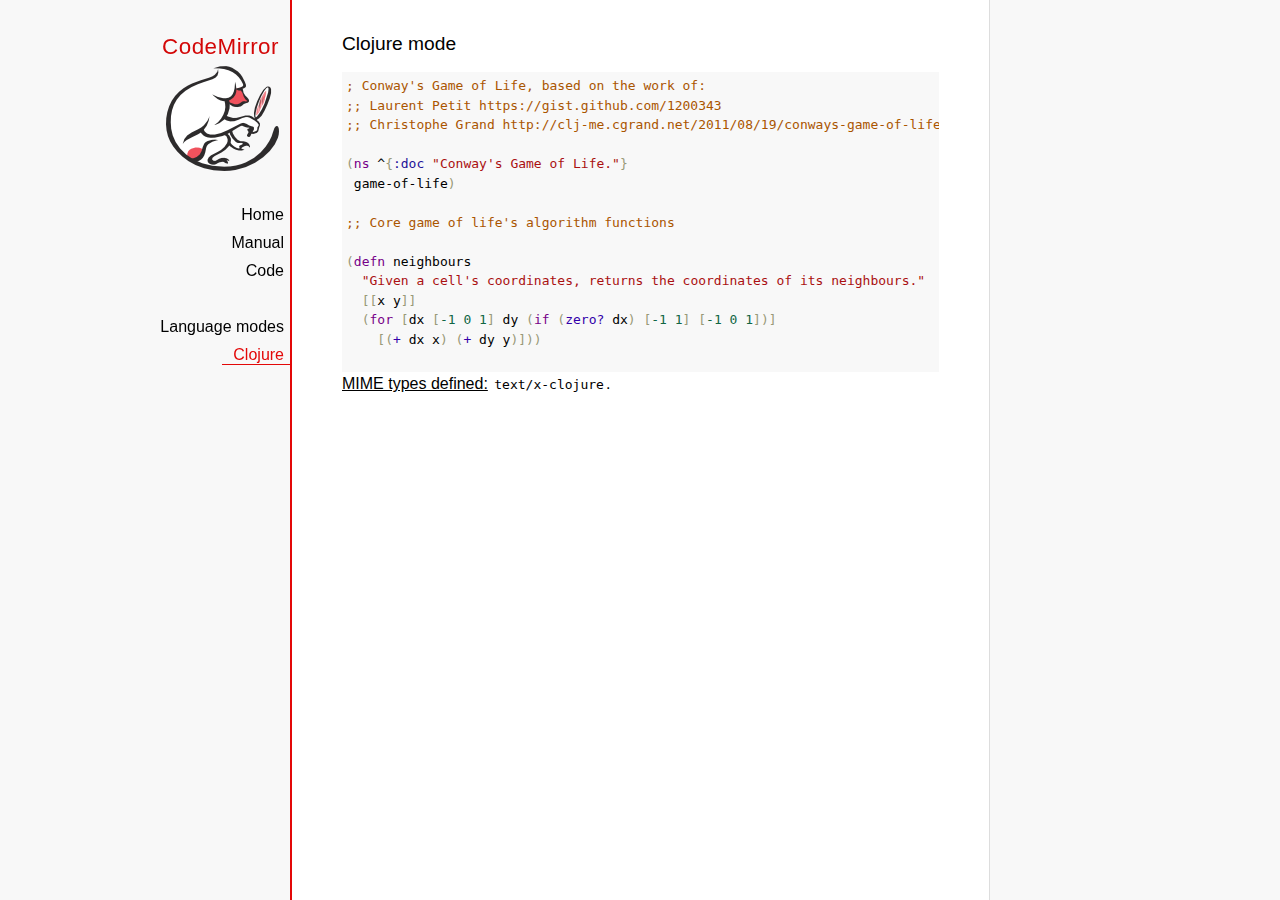
<file: editor/codemirror-5.6/mode/clojure/index.html>
<!doctype html>

<title>CodeMirror: Clojure mode</title>
<meta charset="utf-8"/>
<link rel=stylesheet href="../../doc/docs.css">

<link rel="stylesheet" href="../../lib/codemirror.css">
<script src="../../lib/codemirror.js"></script>
<script src="clojure.js"></script>
<style>.CodeMirror {background: #f8f8f8;}</style>
<div id=nav>
  <a href="http://codemirror.net"><h1>CodeMirror</h1><img id=logo src="../../doc/logo.png"></a>

  <ul>
    <li><a href="../../index.html">Home</a>
    <li><a href="../../doc/manual.html">Manual</a>
    <li><a href="https://github.com/codemirror/codemirror">Code</a>
  </ul>
  <ul>
    <li><a href="../index.html">Language modes</a>
    <li><a class=active href="#">Clojure</a>
  </ul>
</div>

<article>
<h2>Clojure mode</h2>
<form><textarea id="code" name="code">
; Conway's Game of Life, based on the work of:
;; Laurent Petit https://gist.github.com/1200343
;; Christophe Grand http://clj-me.cgrand.net/2011/08/19/conways-game-of-life

(ns ^{:doc "Conway's Game of Life."}
 game-of-life)

;; Core game of life's algorithm functions

(defn neighbours
  "Given a cell's coordinates, returns the coordinates of its neighbours."
  [[x y]]
  (for [dx [-1 0 1] dy (if (zero? dx) [-1 1] [-1 0 1])]
    [(+ dx x) (+ dy y)]))

(defn step
  "Given a set of living cells, computes the new set of living cells."
  [cells]
  (set (for [[cell n] (frequencies (mapcat neighbours cells))
             :when (or (= n 3) (and (= n 2) (cells cell)))]
         cell)))

;; Utility methods for displaying game on a text terminal

(defn print-board
  "Prints a board on *out*, representing a step in the game."
  [board w h]
  (doseq [x (range (inc w)) y (range (inc h))]
    (if (= y 0) (print "\n"))
    (print (if (board [x y]) "[X]" " . "))))

(defn display-grids
  "Prints a squence of boards on *out*, representing several steps."
  [grids w h]
  (doseq [board grids]
    (print-board board w h)
    (print "\n")))

;; Launches an example board

(def
  ^{:doc "board represents the initial set of living cells"}
   board #{[2 1] [2 2] [2 3]})

(display-grids (take 3 (iterate step board)) 5 5)

;; Let's play with characters
(println \1 \a \# \\
         \" \( \newline
         \} \" \space
         \tab \return \backspace
         \u1000 \uAaAa \u9F9F)

</textarea></form>
    <script>
      var editor = CodeMirror.fromTextArea(document.getElementById("code"), {});
    </script>

    <p><strong>MIME types defined:</strong> <code>text/x-clojure</code>.</p>

  </article>
</file>
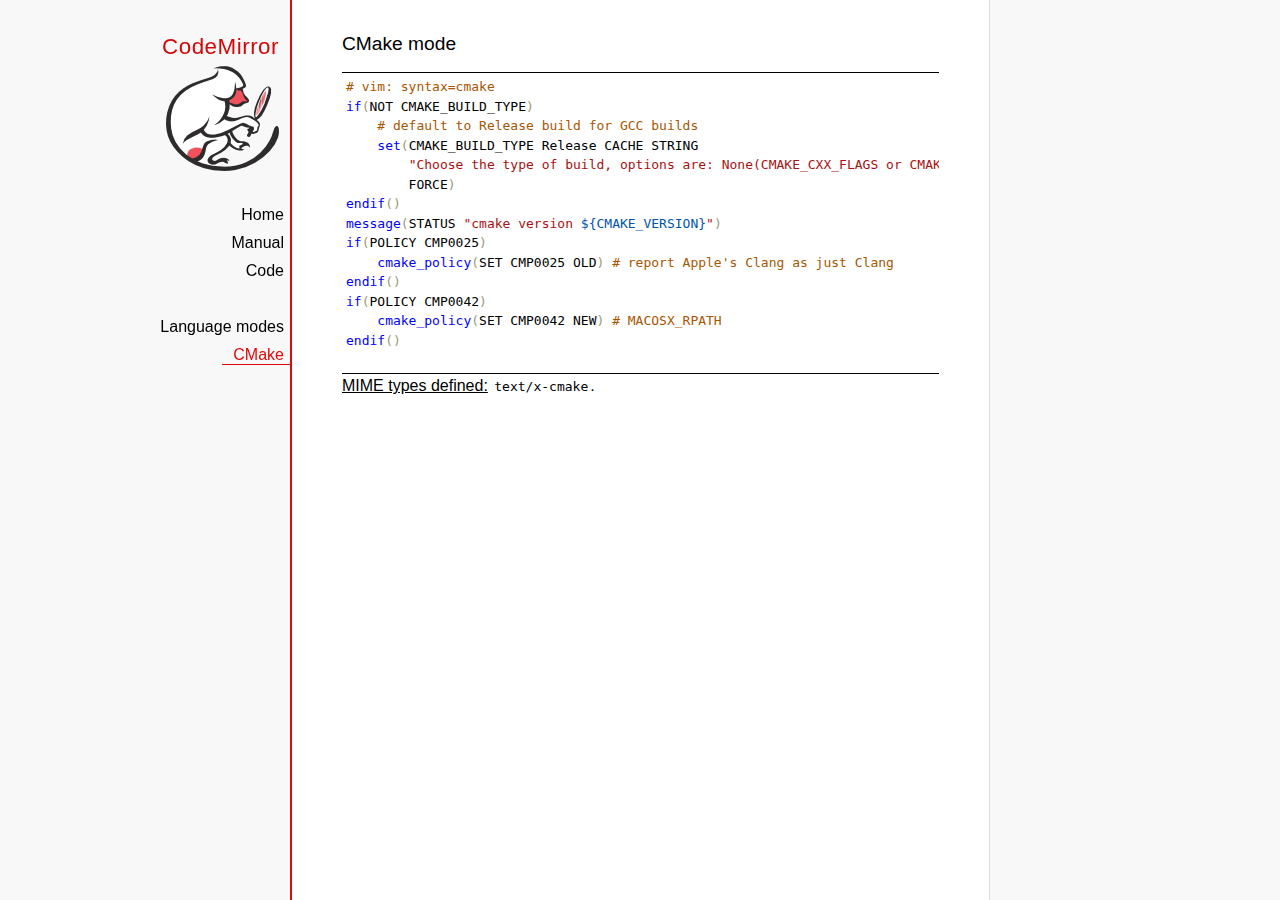
<file: editor/codemirror-5.6/mode/cmake/index.html>
<!doctype html>

<title>CodeMirror: CMake mode</title>
<meta charset="utf-8"/>
<link rel=stylesheet href="../../doc/docs.css">

<link rel="stylesheet" href="../../lib/codemirror.css">
<script src="../../lib/codemirror.js"></script>
<script src="../../addon/edit/matchbrackets.js"></script>
<script src="cmake.js"></script>
<style>
      .CodeMirror {border-top: 1px solid black; border-bottom: 1px solid black;}
      .cm-s-default span.cm-arrow { color: red; }
    </style>
<div id=nav>
  <a href="http://codemirror.net"><h1>CodeMirror</h1><img id=logo src="../../doc/logo.png"></a>

  <ul>
    <li><a href="../../index.html">Home</a>
    <li><a href="../../doc/manual.html">Manual</a>
    <li><a href="https://github.com/codemirror/codemirror">Code</a>
  </ul>
  <ul>
    <li><a href="../index.html">Language modes</a>
    <li><a class=active href="#">CMake</a>
  </ul>
</div>

<article>
<h2>CMake mode</h2>
<form><textarea id="code" name="code">
# vim: syntax=cmake
if(NOT CMAKE_BUILD_TYPE)
    # default to Release build for GCC builds
    set(CMAKE_BUILD_TYPE Release CACHE STRING
        "Choose the type of build, options are: None(CMAKE_CXX_FLAGS or CMAKE_C_FLAGS used) Debug Release RelWithDebInfo MinSizeRel."
        FORCE)
endif()
message(STATUS "cmake version ${CMAKE_VERSION}")
if(POLICY CMP0025)
    cmake_policy(SET CMP0025 OLD) # report Apple's Clang as just Clang
endif()
if(POLICY CMP0042)
    cmake_policy(SET CMP0042 NEW) # MACOSX_RPATH
endif()

project (x265)
cmake_minimum_required (VERSION 2.8.8) # OBJECT libraries require 2.8.8
include(CheckIncludeFiles)
include(CheckFunctionExists)
include(CheckSymbolExists)
include(CheckCXXCompilerFlag)

# X265_BUILD must be incremented each time the public API is changed
set(X265_BUILD 48)
configure_file("${PROJECT_SOURCE_DIR}/x265.def.in"
               "${PROJECT_BINARY_DIR}/x265.def")
configure_file("${PROJECT_SOURCE_DIR}/x265_config.h.in"
               "${PROJECT_BINARY_DIR}/x265_config.h")

SET(CMAKE_MODULE_PATH "${PROJECT_SOURCE_DIR}/cmake" "${CMAKE_MODULE_PATH}")

# System architecture detection
string(TOLOWER "${CMAKE_SYSTEM_PROCESSOR}" SYSPROC)
set(X86_ALIASES x86 i386 i686 x86_64 amd64)
list(FIND X86_ALIASES "${SYSPROC}" X86MATCH)
if("${SYSPROC}" STREQUAL "" OR X86MATCH GREATER "-1")
    message(STATUS "Detected x86 target processor")
    set(X86 1)
    add_definitions(-DX265_ARCH_X86=1)
    if("${CMAKE_SIZEOF_VOID_P}" MATCHES 8)
        set(X64 1)
        add_definitions(-DX86_64=1)
    endif()
elseif(${SYSPROC} STREQUAL "armv6l")
    message(STATUS "Detected ARM target processor")
    set(ARM 1)
    add_definitions(-DX265_ARCH_ARM=1 -DHAVE_ARMV6=1)
else()
    message(STATUS "CMAKE_SYSTEM_PROCESSOR value `${CMAKE_SYSTEM_PROCESSOR}` is unknown")
    message(STATUS "Please add this value near ${CMAKE_CURRENT_LIST_FILE}:${CMAKE_CURRENT_LIST_LINE}")
endif()

if(UNIX)
    list(APPEND PLATFORM_LIBS pthread)
    find_library(LIBRT rt)
    if(LIBRT)
        list(APPEND PLATFORM_LIBS rt)
    endif()
    find_package(Numa)
    if(NUMA_FOUND)
        list(APPEND CMAKE_REQUIRED_LIBRARIES ${NUMA_LIBRARY})
        check_symbol_exists(numa_node_of_cpu numa.h NUMA_V2)
        if(NUMA_V2)
            add_definitions(-DHAVE_LIBNUMA)
            message(STATUS "libnuma found, building with support for NUMA nodes")
            list(APPEND PLATFORM_LIBS ${NUMA_LIBRARY})
            link_directories(${NUMA_LIBRARY_DIR})
            include_directories(${NUMA_INCLUDE_DIR})
        endif()
    endif()
    mark_as_advanced(LIBRT NUMA_FOUND)
endif(UNIX)

if(X64 AND NOT WIN32)
    option(ENABLE_PIC "Enable Position Independent Code" ON)
else()
    option(ENABLE_PIC "Enable Position Independent Code" OFF)
endif(X64 AND NOT WIN32)

# Compiler detection
if(CMAKE_GENERATOR STREQUAL "Xcode")
  set(XCODE 1)
endif()
if (APPLE)
  add_definitions(-DMACOS)
endif()
</textarea></form>
    <script>
      var editor = CodeMirror.fromTextArea(document.getElementById("code"), {
        mode: "text/x-cmake",
        matchBrackets: true,
        indentUnit: 4
      });
    </script>

    <p><strong>MIME types defined:</strong> <code>text/x-cmake</code>.</p>

  </article>
</file>
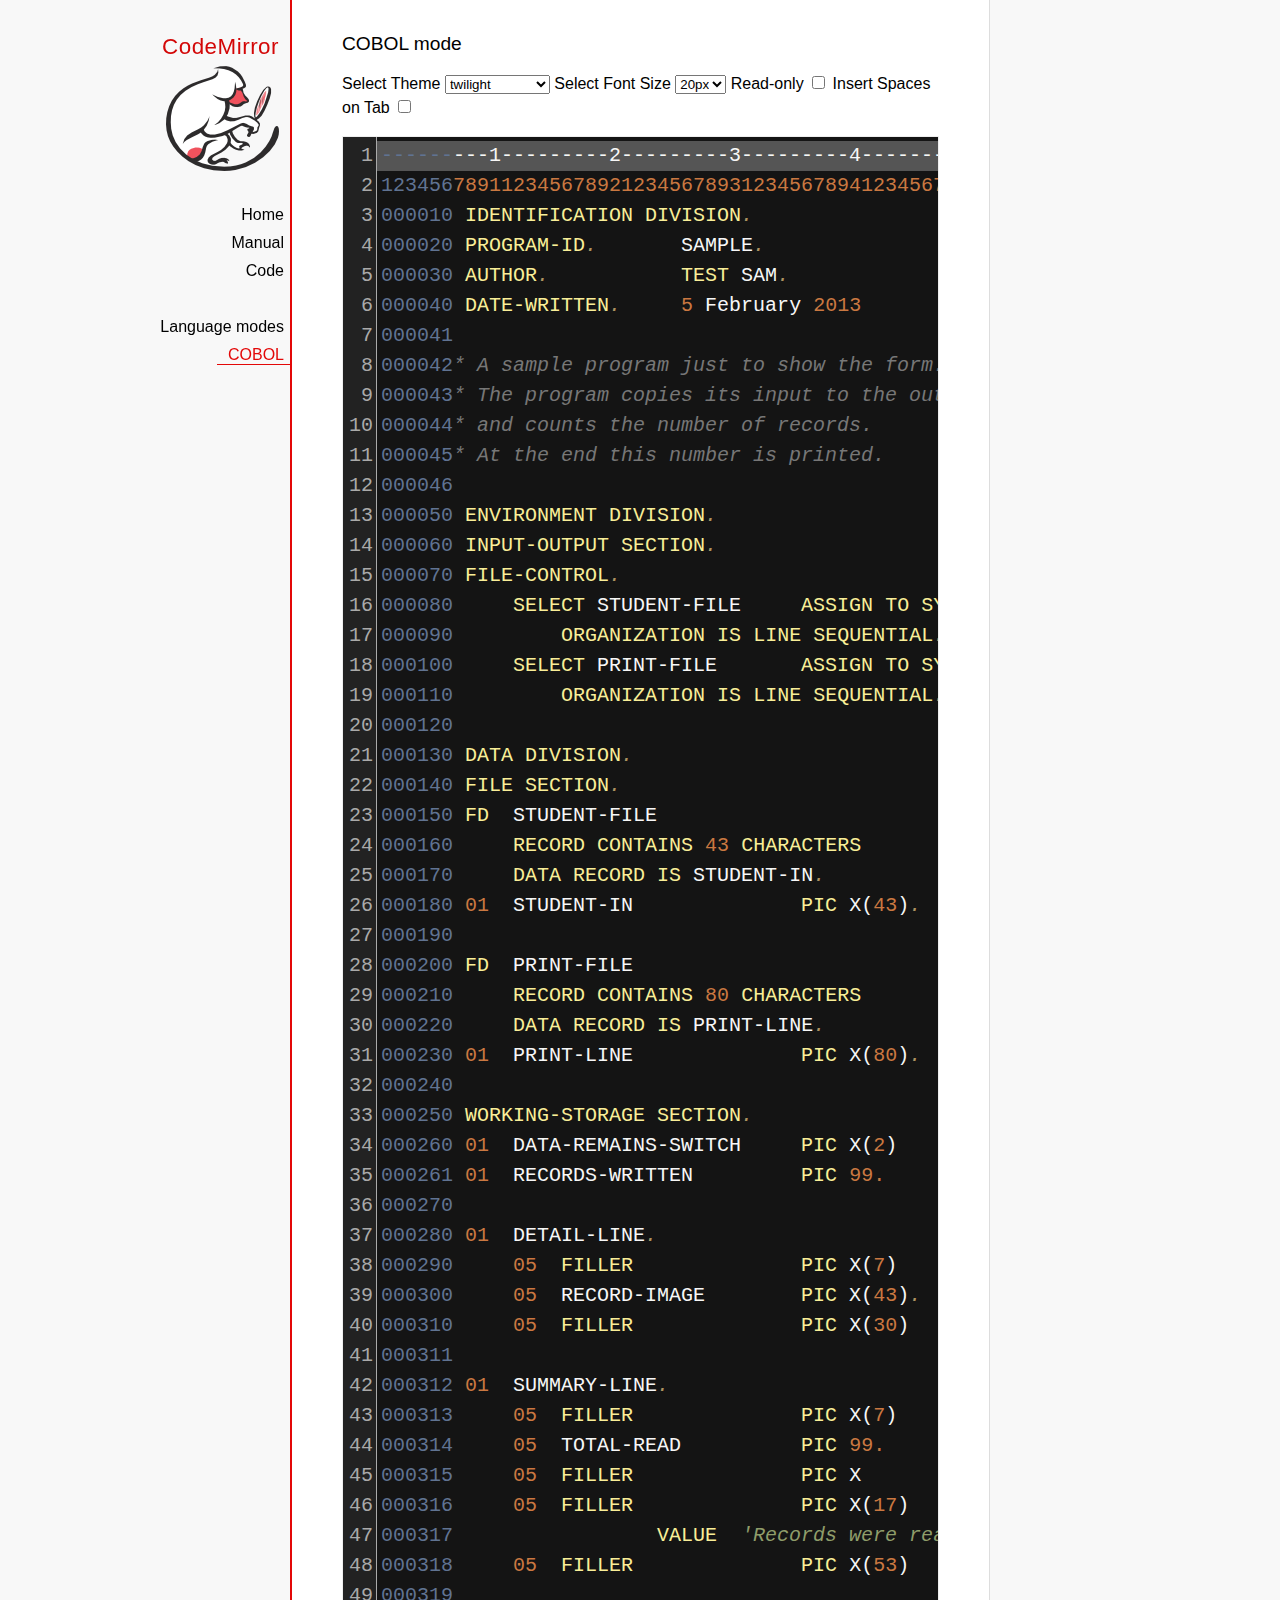
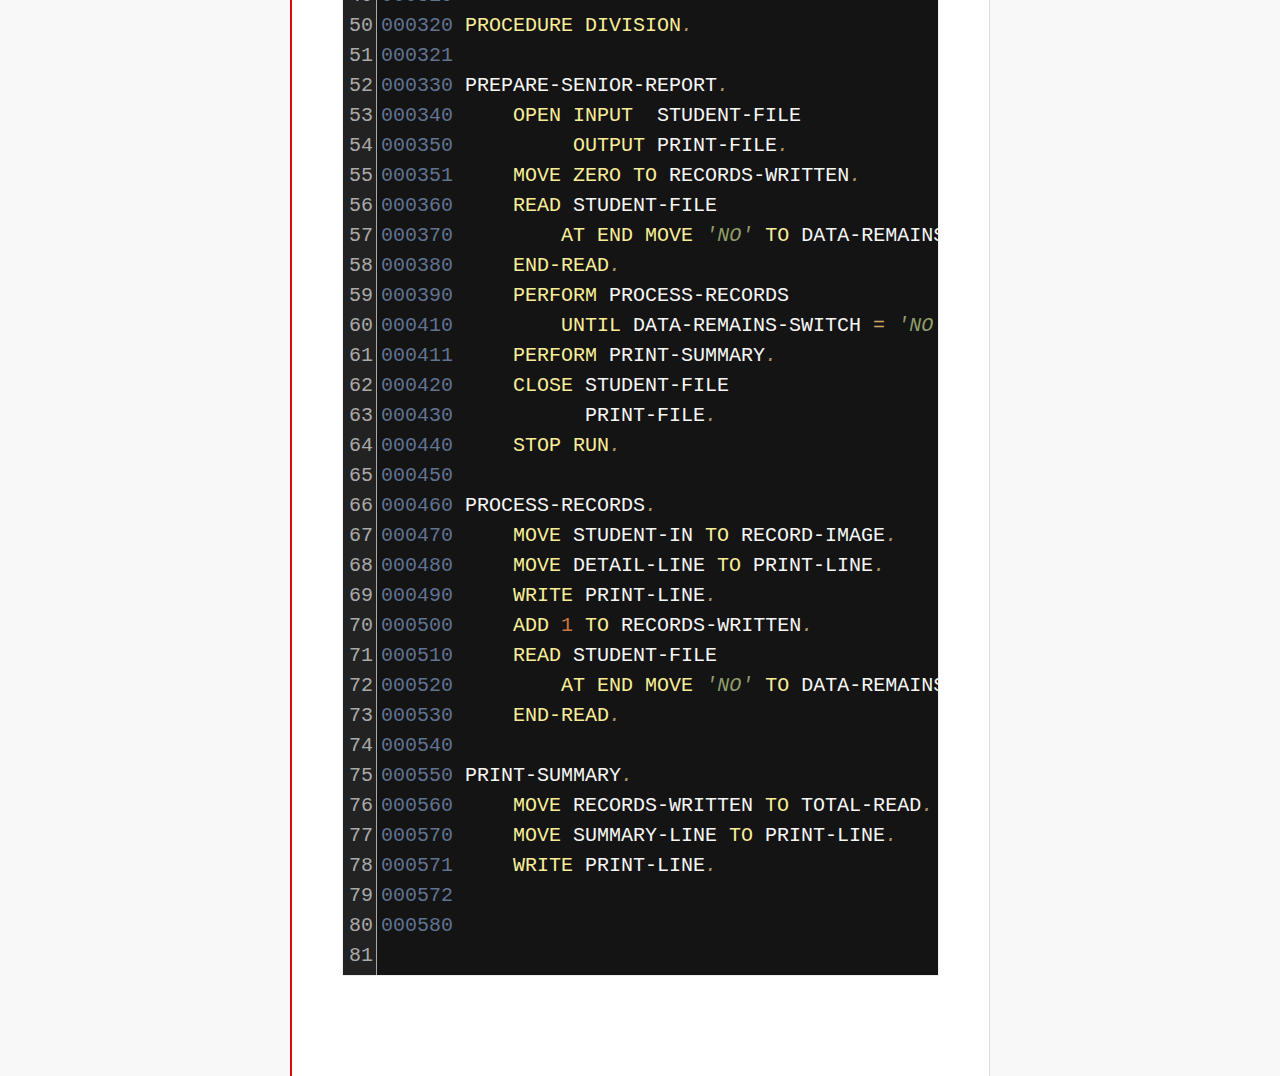
<file: editor/codemirror-5.6/mode/cobol/index.html>
<!doctype html>

<title>CodeMirror: COBOL mode</title>
<meta charset="utf-8"/>
<link rel=stylesheet href="../../doc/docs.css">

<link rel="stylesheet" href="../../lib/codemirror.css">
<link rel="stylesheet" href="../../theme/neat.css">
<link rel="stylesheet" href="../../theme/elegant.css">
<link rel="stylesheet" href="../../theme/erlang-dark.css">
<link rel="stylesheet" href="../../theme/night.css">
<link rel="stylesheet" href="../../theme/monokai.css">
<link rel="stylesheet" href="../../theme/cobalt.css">
<link rel="stylesheet" href="../../theme/eclipse.css">
<link rel="stylesheet" href="../../theme/rubyblue.css">
<link rel="stylesheet" href="../../theme/lesser-dark.css">
<link rel="stylesheet" href="../../theme/xq-dark.css">
<link rel="stylesheet" href="../../theme/xq-light.css">
<link rel="stylesheet" href="../../theme/ambiance.css">
<link rel="stylesheet" href="../../theme/blackboard.css">
<link rel="stylesheet" href="../../theme/vibrant-ink.css">
<link rel="stylesheet" href="../../theme/solarized.css">
<link rel="stylesheet" href="../../theme/twilight.css">
<link rel="stylesheet" href="../../theme/midnight.css">
<link rel="stylesheet" href="../../addon/dialog/dialog.css">
<script src="../../lib/codemirror.js"></script>
<script src="../../addon/edit/matchbrackets.js"></script>
<script src="cobol.js"></script>
<script src="../../addon/selection/active-line.js"></script>
<script src="../../addon/search/search.js"></script>
<script src="../../addon/dialog/dialog.js"></script>
<script src="../../addon/search/searchcursor.js"></script>
<style>
        .CodeMirror {
          border: 1px solid #eee;
          font-size : 20px;
          height : auto !important;
        }
        .CodeMirror-activeline-background {background: #555555 !important;}
    </style>
<div id=nav>
  <a href="http://codemirror.net"><h1>CodeMirror</h1><img id=logo src="../../doc/logo.png"></a>

  <ul>
    <li><a href="../../index.html">Home</a>
    <li><a href="../../doc/manual.html">Manual</a>
    <li><a href="https://github.com/codemirror/codemirror">Code</a>
  </ul>
  <ul>
    <li><a href="../index.html">Language modes</a>
    <li><a class=active href="#">COBOL</a>
  </ul>
</div>

<article>
<h2>COBOL mode</h2>

    <p> Select Theme <select onchange="selectTheme()" id="selectTheme">
        <option>default</option>
        <option>ambiance</option>
        <option>blackboard</option>
        <option>cobalt</option>
        <option>eclipse</option>
        <option>elegant</option>
        <option>erlang-dark</option>
        <option>lesser-dark</option>
        <option>midnight</option>
        <option>monokai</option>
        <option>neat</option>
        <option>night</option>
        <option>rubyblue</option>
        <option>solarized dark</option>
        <option>solarized light</option>
        <option selected>twilight</option>
        <option>vibrant-ink</option>
        <option>xq-dark</option>
        <option>xq-light</option>
    </select>    Select Font Size <select onchange="selectFontsize()" id="selectFontSize">
          <option value="13px">13px</option>
          <option value="14px">14px</option>
          <option value="16px">16px</option>
          <option value="18px">18px</option>
          <option value="20px" selected="selected">20px</option>
          <option value="24px">24px</option>
          <option value="26px">26px</option>
          <option value="28px">28px</option>
          <option value="30px">30px</option>
          <option value="32px">32px</option>
          <option value="34px">34px</option>
          <option value="36px">36px</option>
        </select>
<label for="checkBoxReadOnly">Read-only</label>
<input type="checkbox" id="checkBoxReadOnly" onchange="selectReadOnly()">
<label for="id_tabToIndentSpace">Insert Spaces on Tab</label>
<input type="checkbox" id="id_tabToIndentSpace" onchange="tabToIndentSpace()">
</p>
<textarea id="code" name="code">
---------1---------2---------3---------4---------5---------6---------7---------8
12345678911234567892123456789312345678941234567895123456789612345678971234567898
000010 IDENTIFICATION DIVISION.                                        MODTGHERE
000020 PROGRAM-ID.       SAMPLE.
000030 AUTHOR.           TEST SAM. 
000040 DATE-WRITTEN.     5 February 2013
000041
000042* A sample program just to show the form.
000043* The program copies its input to the output,
000044* and counts the number of records.
000045* At the end this number is printed.
000046
000050 ENVIRONMENT DIVISION.
000060 INPUT-OUTPUT SECTION.
000070 FILE-CONTROL.
000080     SELECT STUDENT-FILE     ASSIGN TO SYSIN
000090         ORGANIZATION IS LINE SEQUENTIAL.
000100     SELECT PRINT-FILE       ASSIGN TO SYSOUT
000110         ORGANIZATION IS LINE SEQUENTIAL.
000120
000130 DATA DIVISION.
000140 FILE SECTION.
000150 FD  STUDENT-FILE
000160     RECORD CONTAINS 43 CHARACTERS
000170     DATA RECORD IS STUDENT-IN.
000180 01  STUDENT-IN              PIC X(43).
000190
000200 FD  PRINT-FILE
000210     RECORD CONTAINS 80 CHARACTERS
000220     DATA RECORD IS PRINT-LINE.
000230 01  PRINT-LINE              PIC X(80).
000240
000250 WORKING-STORAGE SECTION.
000260 01  DATA-REMAINS-SWITCH     PIC X(2)      VALUE SPACES.
000261 01  RECORDS-WRITTEN         PIC 99.
000270
000280 01  DETAIL-LINE.
000290     05  FILLER              PIC X(7)      VALUE SPACES.
000300     05  RECORD-IMAGE        PIC X(43).
000310     05  FILLER              PIC X(30)     VALUE SPACES.
000311 
000312 01  SUMMARY-LINE.
000313     05  FILLER              PIC X(7)      VALUE SPACES.
000314     05  TOTAL-READ          PIC 99.
000315     05  FILLER              PIC X         VALUE SPACE.
000316     05  FILLER              PIC X(17)     
000317                 VALUE  'Records were read'.
000318     05  FILLER              PIC X(53)     VALUE SPACES.
000319
000320 PROCEDURE DIVISION.
000321
000330 PREPARE-SENIOR-REPORT.
000340     OPEN INPUT  STUDENT-FILE
000350          OUTPUT PRINT-FILE.
000351     MOVE ZERO TO RECORDS-WRITTEN.
000360     READ STUDENT-FILE
000370         AT END MOVE 'NO' TO DATA-REMAINS-SWITCH
000380     END-READ.
000390     PERFORM PROCESS-RECORDS
000410         UNTIL DATA-REMAINS-SWITCH = 'NO'.
000411     PERFORM PRINT-SUMMARY.
000420     CLOSE STUDENT-FILE
000430           PRINT-FILE.
000440     STOP RUN.
000450
000460 PROCESS-RECORDS.
000470     MOVE STUDENT-IN TO RECORD-IMAGE.
000480     MOVE DETAIL-LINE TO PRINT-LINE.
000490     WRITE PRINT-LINE.
000500     ADD 1 TO RECORDS-WRITTEN.
000510     READ STUDENT-FILE
000520         AT END MOVE 'NO' TO DATA-REMAINS-SWITCH
000530     END-READ. 
000540
000550 PRINT-SUMMARY.
000560     MOVE RECORDS-WRITTEN TO TOTAL-READ.
000570     MOVE SUMMARY-LINE TO PRINT-LINE.
000571     WRITE PRINT-LINE. 
000572
000580
</textarea>
    <script>
      var editor = CodeMirror.fromTextArea(document.getElementById("code"), {
        lineNumbers: true,
        matchBrackets: true,
        mode: "text/x-cobol",
        theme : "twilight",
        styleActiveLine: true,
        showCursorWhenSelecting : true,  
      });
      function selectTheme() {
        var themeInput = document.getElementById("selectTheme");
        var theme = themeInput.options[themeInput.selectedIndex].innerHTML;
        editor.setOption("theme", theme);
      }
      function selectFontsize() {
        var fontSizeInput = document.getElementById("selectFontSize");
        var fontSize = fontSizeInput.options[fontSizeInput.selectedIndex].innerHTML;
        editor.getWrapperElement().style.fontSize = fontSize;
        editor.refresh();
      }
      function selectReadOnly() {
        editor.setOption("readOnly", document.getElementById("checkBoxReadOnly").checked);
      }
      function tabToIndentSpace() {
        if (document.getElementById("id_tabToIndentSpace").checked) {
            editor.setOption("extraKeys", {Tab: function(cm) { cm.replaceSelection("    ", "end"); }});
        } else {
            editor.setOption("extraKeys", {Tab: function(cm) { cm.replaceSelection("    ", "end"); }});
        }
      }
    </script>
  </article>
</file>
<file: editor/codemirror-5.6/doc/docs.css>
@font-face {
  font-family: 'Source Sans Pro';
  font-style: normal;
  font-weight: 400;
  src: local('Source Sans Pro'), local('SourceSansPro-Regular'), url(//themes.googleusercontent.com/static/fonts/sourcesanspro/v5/ODelI1aHBYDBqgeIAH2zlBM0YzuT7MdOe03otPbuUS0.woff) format('woff');
}

body, html { margin: 0; padding: 0; height: 100%; }
section, article { display: block; padding: 0; }

body {
  background: #f8f8f8;
  font-family: 'Source Sans Pro', Helvetica, Arial, sans-serif;
  line-height: 1.5;
}

p { margin-top: 0; }

h2, h3, h1 {
  font-weight: normal;
  margin-bottom: .7em;
}
h1 { font-size: 140%; }
h2 { font-size: 120%; }
h3 { font-size: 110%; }
article > h2:first-child, section:first-child > h2 { margin-top: 0; }

#nav h1 {
  margin-right: 12px;
  margin-top: 0;
  margin-bottom: 2px;
  color: #d30707;
  letter-spacing: .5px;
}

a, a:visited, a:link, .quasilink {
  color: #A21313;
  text-decoration: none;
}

em {
  padding-right: 2px;
}

.quasilink {
  cursor: pointer;
}

article {
  max-width: 700px;
  margin: 0 0 0 160px;
  border-left: 2px solid #E30808;
  border-right: 1px solid #ddd;
  padding: 30px 50px 100px 50px;
  background: white;
  z-index: 2;
  position: relative;
  min-height: 100%;
  box-sizing: border-box;
  -moz-box-sizing: border-box;
}

#nav {
  position: fixed;
  padding-top: 30px;
  max-height: 100%;
  box-sizing: -moz-border-box;
  box-sizing: border-box;
  overflow-y: auto;
  left: 0; right: none;
  width: 160px;
  text-align: right;
  z-index: 1;
}

@media screen and (min-width: 1000px) {
  article {
    margin: 0 auto;
  }
  #nav {
    right: 50%;
    width: auto;
    border-right: 349px solid transparent;
  }
}

#nav ul {
  display: block;
  margin: 0; padding: 0;
  margin-bottom: 32px;
}

#nav li {
  display: block;
  margin-bottom: 4px;
}

#nav li ul {
  font-size: 80%;
  margin-bottom: 0;
  display: none;
}

#nav li.active ul {
  display: block;
}

#nav li li a {
  padding-right: 20px;
  display: inline-block;
}

#nav ul a {
  color: black;
  padding: 0 7px 1px 11px;
}

#nav ul a.active, #nav ul a:hover {
  border-bottom: 1px solid #E30808;
  margin-bottom: -1px;
  color: #E30808;
}

#logo {
  border: 0;
  margin-right: 12px;
  margin-bottom: 25px;
}

section {
  border-top: 1px solid #E30808;
  margin: 1.5em 0;
}

section.first {
  border: none;
  margin-top: 0;
}

#demo {
  position: relative;
}

#demolist {
  position: absolute;
  right: 5px;
  top: 5px;
  z-index: 25;
}

.yinyang {
  position: absolute;
  top: -10px;
  left: 0; right: 0;
  margin: auto;
  display: block;
  height: 120px;
}

.actions {
  margin: 1em 0 0;
  min-height: 100px;
  position: relative;
}

.actionspicture {
  pointer-events: none;
  position: absolute;
  height: 100px;
  top: 0; left: 0; right: 0;
}

.actionlink {
  pointer-events: auto;
  font-family: arial;
  font-size: 80%;
  font-weight: bold;
  position: absolute;
  top: 0; bottom: 0;
  line-height: 1;
  height: 1em;
  margin: auto;
}

.actionlink.download {
  color: white;
  right: 50%;
  margin-right: 13px;
  text-shadow: -1px 1px 3px #b00, -1px -1px 3px #b00, 1px 0px 3px #b00;
}

.actionlink.fund {
  color: #b00;
  left: 50%;
  margin-left: 15px;
}

.actionlink:hover {
  text-decoration: underline;
}

.actionlink a {
  color: inherit;
}

.actionsleft {
  float: left;
}

.actionsright {
  float: right;
  text-align: right;
}

@media screen and (max-width: 800px) {
  .actions {
    padding-top: 120px;
  }
  .actionsleft, .actionsright {
    float: none;
    text-align: left;
    margin-bottom: 1em;
  }
}

th {
  text-decoration: underline;
  font-weight: normal;
  text-align: left;
}

#features ul {
  list-style: none;
  margin: 0 0 1em;
  padding: 0 0 0 1.2em;
}

#features li:before {
  content: "-";
  width: 1em;
  display: inline-block;
  padding: 0;
  margin: 0;
  margin-left: -1em;
}

.rel {
  margin-bottom: 0;
}
.rel-note {
  margin-top: 0;
  color: #555;
}

pre {
  padding-left: 15px;
  border-left: 2px solid #ddd;
}

code {
  padding: 0 2px;
}

strong {
  text-decoration: underline;
  font-weight: normal;
}

.field {
  border: 1px solid #A21313;
}
</file>
<file: editor/codemirror-5.6/lib/codemirror.css>
/* BASICS */

.CodeMirror {
  /* Set height, width, borders, and global font properties here */
  font-family: monospace;
  height: 300px;
  color: black;
}

/* PADDING */

.CodeMirror-lines {
  padding: 4px 0; /* Vertical padding around content */
}
.CodeMirror pre {
  padding: 0 4px; /* Horizontal padding of content */
}

.CodeMirror-scrollbar-filler, .CodeMirror-gutter-filler {
  background-color: white; /* The little square between H and V scrollbars */
}

/* GUTTER */

.CodeMirror-gutters {
  border-right: 1px solid #ddd;
  background-color: #f7f7f7;
  white-space: nowrap;
}
.CodeMirror-linenumbers {}
.CodeMirror-linenumber {
  padding: 0 3px 0 5px;
  min-width: 20px;
  text-align: right;
  color: #999;
  white-space: nowrap;
}

.CodeMirror-guttermarker { color: black; }
.CodeMirror-guttermarker-subtle { color: #999; }

/* CURSOR */

.CodeMirror-cursor {
  border-left: 1px solid black;
  border-right: none;
  width: 0;
}
/* Shown when moving in bi-directional text */
.CodeMirror div.CodeMirror-secondarycursor {
  border-left: 1px solid silver;
}
.cm-fat-cursor .CodeMirror-cursor {
  width: auto;
  border: 0;
  background: #7e7;
}
.cm-fat-cursor div.CodeMirror-cursors {
  z-index: 1;
}

.cm-animate-fat-cursor {
  width: auto;
  border: 0;
  -webkit-animation: blink 1.06s steps(1) infinite;
  -moz-animation: blink 1.06s steps(1) infinite;
  animation: blink 1.06s steps(1) infinite;
  background-color: #7e7;
}
@-moz-keyframes blink {
  0% {}
  50% { background-color: transparent; }
  100% {}
}
@-webkit-keyframes blink {
  0% {}
  50% { background-color: transparent; }
  100% {}
}
@keyframes blink {
  0% {}
  50% { background-color: transparent; }
  100% {}
}

/* Can style cursor different in overwrite (non-insert) mode */
.CodeMirror-overwrite .CodeMirror-cursor {}

.cm-tab { display: inline-block; text-decoration: inherit; }

.CodeMirror-ruler {
  border-left: 1px solid #ccc;
  position: absolute;
}

/* DEFAULT THEME */

.cm-s-default .cm-header {color: blue;}
.cm-s-default .cm-quote {color: #090;}
.cm-negative {color: #d44;}
.cm-positive {color: #292;}
.cm-header, .cm-strong {font-weight: bold;}
.cm-em {font-style: italic;}
.cm-link {text-decoration: underline;}
.cm-strikethrough {text-decoration: line-through;}

.cm-s-default .cm-keyword {color: #708;}
.cm-s-default .cm-atom {color: #219;}
.cm-s-default .cm-number {color: #164;}
.cm-s-default .cm-def {color: #00f;}
.cm-s-default .cm-variable,
.cm-s-default .cm-punctuation,
.cm-s-default .cm-property,
.cm-s-default .cm-operator {}
.cm-s-default .cm-variable-2 {color: #05a;}
.cm-s-default .cm-variable-3 {color: #085;}
.cm-s-default .cm-comment {color: #a50;}
.cm-s-default .cm-string {color: #a11;}
.cm-s-default .cm-string-2 {color: #f50;}
.cm-s-default .cm-meta {color: #555;}
.cm-s-default .cm-qualifier {color: #555;}
.cm-s-default .cm-builtin {color: #30a;}
.cm-s-default .cm-bracket {color: #997;}
.cm-s-default .cm-tag {color: #170;}
.cm-s-default .cm-attribute {color: #00c;}
.cm-s-default .cm-hr {color: #999;}
.cm-s-default .cm-link {color: #00c;}

.cm-s-default .cm-error {color: #f00;}
.cm-invalidchar {color: #f00;}

.CodeMirror-composing { border-bottom: 2px solid; }

/* Default styles for common addons */

div.CodeMirror span.CodeMirror-matchingbracket {color: #0f0;}
div.CodeMirror span.CodeMirror-nonmatchingbracket {color: #f22;}
.CodeMirror-matchingtag { background: rgba(255, 150, 0, .3); }
.CodeMirror-activeline-background {background: #e8f2ff;}

/* STOP */

/* The rest of this file contains styles related to the mechanics of
   the editor. You probably shouldn't touch them. */

.CodeMirror {
  position: relative;
  overflow: hidden;
  background: white;
}

.CodeMirror-scroll {
  overflow: scroll !important; /* Things will break if this is overridden */
  /* 30px is the magic margin used to hide the element's real scrollbars */
  /* See overflow: hidden in .CodeMirror */
  margin-bottom: -30px; margin-right: -30px;
  padding-bottom: 30px;
  height: 100%;
  outline: none; /* Prevent dragging from highlighting the element */
  position: relative;
}
.CodeMirror-sizer {
  position: relative;
  border-right: 30px solid transparent;
}

/* The fake, visible scrollbars. Used to force redraw during scrolling
   before actuall scrolling happens, thus preventing shaking and
   flickering artifacts. */
.CodeMirror-vscrollbar, .CodeMirror-hscrollbar, .CodeMirror-scrollbar-filler, .CodeMirror-gutter-filler {
  position: absolute;
  z-index: 6;
  display: none;
}
.CodeMirror-vscrollbar {
  right: 0; top: 0;
  overflow-x: hidden;
  overflow-y: scroll;
}
.CodeMirror-hscrollbar {
  bottom: 0; left: 0;
  overflow-y: hidden;
  overflow-x: scroll;
}
.CodeMirror-scrollbar-filler {
  right: 0; bottom: 0;
}
.CodeMirror-gutter-filler {
  left: 0; bottom: 0;
}

.CodeMirror-gutters {
  position: absolute; left: 0; top: 0;
  z-index: 3;
}
.CodeMirror-gutter {
  white-space: normal;
  height: 100%;
  display: inline-block;
  margin-bottom: -30px;
  /* Hack to make IE7 behave */
  *zoom:1;
  *display:inline;
}
.CodeMirror-gutter-wrapper {
  position: absolute;
  z-index: 4;
  background: none !important;
  border: none !important;
}
.CodeMirror-gutter-background {
  position: absolute;
  top: 0; bottom: 0;
  z-index: 4;
}
.CodeMirror-gutter-elt {
  position: absolute;
  cursor: default;
  z-index: 4;
}
.CodeMirror-gutter-wrapper {
  -webkit-user-select: none;
  -moz-user-select: none;
  user-select: none;
}

.CodeMirror-lines {
  cursor: text;
  min-height: 1px; /* prevents collapsing before first draw */
}
.CodeMirror pre {
  /* Reset some styles that the rest of the page might have set */
  -moz-border-radius: 0; -webkit-border-radius: 0; border-radius: 0;
  border-width: 0;
  background: transparent;
  font-family: inherit;
  font-size: inherit;
  margin: 0;
  white-space: pre;
  word-wrap: normal;
  line-height: inherit;
  color: inherit;
  z-index: 2;
  position: relative;
  overflow: visible;
  -webkit-tap-highlight-color: transparent;
}
.CodeMirror-wrap pre {
  word-wrap: break-word;
  white-space: pre-wrap;
  word-break: normal;
}

.CodeMirror-linebackground {
  position: absolute;
  left: 0; right: 0; top: 0; bottom: 0;
  z-index: 0;
}

.CodeMirror-linewidget {
  position: relative;
  z-index: 2;
  overflow: auto;
}

.CodeMirror-widget {}

.CodeMirror-code {
  outline: none;
}

/* Force content-box sizing for the elements where we expect it */
.CodeMirror-scroll,
.CodeMirror-sizer,
.CodeMirror-gutter,
.CodeMirror-gutters,
.CodeMirror-linenumber {
  -moz-box-sizing: content-box;
  box-sizing: content-box;
}

.CodeMirror-measure {
  position: absolute;
  width: 100%;
  height: 0;
  overflow: hidden;
  visibility: hidden;
}

.CodeMirror-cursor { position: absolute; }
.CodeMirror-measure pre { position: static; }

div.CodeMirror-cursors {
  visibility: hidden;
  position: relative;
  z-index: 3;
}
div.CodeMirror-dragcursors {
  visibility: visible;
}

.CodeMirror-focused div.CodeMirror-cursors {
  visibility: visible;
}

.CodeMirror-selected { background: #d9d9d9; }
.CodeMirror-focused .CodeMirror-selected { background: #d7d4f0; }
.CodeMirror-crosshair { cursor: crosshair; }
.CodeMirror-line::selection, .CodeMirror-line > span::selection, .CodeMirror-line > span > span::selection { background: #d7d4f0; }
.CodeMirror-line::-moz-selection, .CodeMirror-line > span::-moz-selection, .CodeMirror-line > span > span::-moz-selection { background: #d7d4f0; }

.cm-searching {
  background: #ffa;
  background: rgba(255, 255, 0, .4);
}

/* IE7 hack to prevent it from returning funny offsetTops on the spans */
.CodeMirror span { *vertical-align: text-bottom; }

/* Used to force a border model for a node */
.cm-force-border { padding-right: .1px; }

@media print {
  /* Hide the cursor when printing */
  .CodeMirror div.CodeMirror-cursors {
    visibility: hidden;
  }
}

/* See issue #2901 */
.cm-tab-wrap-hack:after { content: ''; }

/* Help users use markselection to safely style text background */
span.CodeMirror-selectedtext { background: none; }
</file>
<file: editor/codemirror-5.6/test/mode_test.css>
.mt-output .mt-token {
  border: 1px solid #ddd;
  white-space: pre;
  font-family: "Consolas", monospace;
  text-align: center;
}

.mt-output .mt-style {
  font-size: x-small;
}

.mt-output .mt-state {
  font-size: x-small;
  vertical-align: top;
}

.mt-output .mt-state-row {
  display: none;
}

.mt-state-unhide .mt-output .mt-state-row {
  display: table-row;
}
</file>
<file: editor/codemirror-5.6/addon/hint/show-hint.css>
.CodeMirror-hints {
  position: absolute;
  z-index: 10;
  overflow: hidden;
  list-style: none;

  margin: 0;
  padding: 2px;

  -webkit-box-shadow: 2px 3px 5px rgba(0,0,0,.2);
  -moz-box-shadow: 2px 3px 5px rgba(0,0,0,.2);
  box-shadow: 2px 3px 5px rgba(0,0,0,.2);
  border-radius: 3px;
  border: 1px solid silver;

  background: white;
  font-size: 90%;
  font-family: monospace;

  max-height: 20em;
  overflow-y: auto;
}

.CodeMirror-hint {
  margin: 0;
  padding: 0 4px;
  border-radius: 2px;
  max-width: 19em;
  overflow: hidden;
  white-space: pre;
  color: black;
  cursor: pointer;
}

li.CodeMirror-hint-active {
  background: #08f;
  color: white;
}
</file>
<file: editor/codemirror-5.6/theme/neat.css>
.cm-s-neat span.cm-comment { color: #a86; }
.cm-s-neat span.cm-keyword { line-height: 1em; font-weight: bold; color: blue; }
.cm-s-neat span.cm-string { color: #a22; }
.cm-s-neat span.cm-builtin { line-height: 1em; font-weight: bold; color: #077; }
.cm-s-neat span.cm-special { line-height: 1em; font-weight: bold; color: #0aa; }
.cm-s-neat span.cm-variable { color: black; }
.cm-s-neat span.cm-number, .cm-s-neat span.cm-atom { color: #3a3; }
.cm-s-neat span.cm-meta { color: #555; }
.cm-s-neat span.cm-link { color: #3a3; }

.cm-s-neat .CodeMirror-activeline-background { background: #e8f2ff; }
.cm-s-neat .CodeMirror-matchingbracket { outline:1px solid grey; color:black !important; }
</file>
<file: editor/codemirror-5.6/theme/elegant.css>
.cm-s-elegant span.cm-number, .cm-s-elegant span.cm-string, .cm-s-elegant span.cm-atom { color: #762; }
.cm-s-elegant span.cm-comment { color: #262; font-style: italic; line-height: 1em; }
.cm-s-elegant span.cm-meta { color: #555; font-style: italic; line-height: 1em; }
.cm-s-elegant span.cm-variable { color: black; }
.cm-s-elegant span.cm-variable-2 { color: #b11; }
.cm-s-elegant span.cm-qualifier { color: #555; }
.cm-s-elegant span.cm-keyword { color: #730; }
.cm-s-elegant span.cm-builtin { color: #30a; }
.cm-s-elegant span.cm-link { color: #762; }
.cm-s-elegant span.cm-error { background-color: #fdd; }

.cm-s-elegant .CodeMirror-activeline-background { background: #e8f2ff; }
.cm-s-elegant .CodeMirror-matchingbracket { outline:1px solid grey; color:black !important; }
</file>
<file: editor/codemirror-5.6/theme/erlang-dark.css>
.cm-s-erlang-dark.CodeMirror { background: #002240; color: white; }
.cm-s-erlang-dark div.CodeMirror-selected { background: #b36539; }
.cm-s-erlang-dark .CodeMirror-line::selection, .cm-s-erlang-dark .CodeMirror-line > span::selection, .cm-s-erlang-dark .CodeMirror-line > span > span::selection { background: rgba(179, 101, 57, .99); }
.cm-s-erlang-dark .CodeMirror-line::-moz-selection, .cm-s-erlang-dark .CodeMirror-line > span::-moz-selection, .cm-s-erlang-dark .CodeMirror-line > span > span::-moz-selection { background: rgba(179, 101, 57, .99); }
.cm-s-erlang-dark .CodeMirror-gutters { background: #002240; border-right: 1px solid #aaa; }
.cm-s-erlang-dark .CodeMirror-guttermarker { color: white; }
.cm-s-erlang-dark .CodeMirror-guttermarker-subtle { color: #d0d0d0; }
.cm-s-erlang-dark .CodeMirror-linenumber { color: #d0d0d0; }
.cm-s-erlang-dark .CodeMirror-cursor { border-left: 1px solid white; }

.cm-s-erlang-dark span.cm-quote      { color: #ccc; }
.cm-s-erlang-dark span.cm-atom       { color: #f133f1; }
.cm-s-erlang-dark span.cm-attribute  { color: #ff80e1; }
.cm-s-erlang-dark span.cm-bracket    { color: #ff9d00; }
.cm-s-erlang-dark span.cm-builtin    { color: #eaa; }
.cm-s-erlang-dark span.cm-comment    { color: #77f; }
.cm-s-erlang-dark span.cm-def        { color: #e7a; }
.cm-s-erlang-dark span.cm-keyword    { color: #ffee80; }
.cm-s-erlang-dark span.cm-meta       { color: #50fefe; }
.cm-s-erlang-dark span.cm-number     { color: #ffd0d0; }
.cm-s-erlang-dark span.cm-operator   { color: #d55; }
.cm-s-erlang-dark span.cm-property   { color: #ccc; }
.cm-s-erlang-dark span.cm-qualifier  { color: #ccc; }
.cm-s-erlang-dark span.cm-special    { color: #ffbbbb; }
.cm-s-erlang-dark span.cm-string     { color: #3ad900; }
.cm-s-erlang-dark span.cm-string-2   { color: #ccc; }
.cm-s-erlang-dark span.cm-tag        { color: #9effff; }
.cm-s-erlang-dark span.cm-variable   { color: #50fe50; }
.cm-s-erlang-dark span.cm-variable-2 { color: #e0e; }
.cm-s-erlang-dark span.cm-variable-3 { color: #ccc; }
.cm-s-erlang-dark span.cm-error      { color: #9d1e15; }

.cm-s-erlang-dark .CodeMirror-activeline-background { background: #013461; }
.cm-s-erlang-dark .CodeMirror-matchingbracket { outline:1px solid grey; color:white !important; }
</file>
<file: editor/codemirror-5.6/theme/night.css>
/* Loosely based on the Midnight Textmate theme */

.cm-s-night.CodeMirror { background: #0a001f; color: #f8f8f8; }
.cm-s-night div.CodeMirror-selected { background: #447; }
.cm-s-night .CodeMirror-line::selection, .cm-s-night .CodeMirror-line > span::selection, .cm-s-night .CodeMirror-line > span > span::selection { background: rgba(68, 68, 119, .99); }
.cm-s-night .CodeMirror-line::-moz-selection, .cm-s-night .CodeMirror-line > span::-moz-selection, .cm-s-night .CodeMirror-line > span > span::-moz-selection { background: rgba(68, 68, 119, .99); }
.cm-s-night .CodeMirror-gutters { background: #0a001f; border-right: 1px solid #aaa; }
.cm-s-night .CodeMirror-guttermarker { color: white; }
.cm-s-night .CodeMirror-guttermarker-subtle { color: #bbb; }
.cm-s-night .CodeMirror-linenumber { color: #f8f8f8; }
.cm-s-night .CodeMirror-cursor { border-left: 1px solid white; }

.cm-s-night span.cm-comment { color: #6900a1; }
.cm-s-night span.cm-atom { color: #845dc4; }
.cm-s-night span.cm-number, .cm-s-night span.cm-attribute { color: #ffd500; }
.cm-s-night span.cm-keyword { color: #599eff; }
.cm-s-night span.cm-string { color: #37f14a; }
.cm-s-night span.cm-meta { color: #7678e2; }
.cm-s-night span.cm-variable-2, .cm-s-night span.cm-tag { color: #99b2ff; }
.cm-s-night span.cm-variable-3, .cm-s-night span.cm-def { color: white; }
.cm-s-night span.cm-bracket { color: #8da6ce; }
.cm-s-night span.cm-comment { color: #6900a1; }
.cm-s-night span.cm-builtin, .cm-s-night span.cm-special { color: #ff9e59; }
.cm-s-night span.cm-link { color: #845dc4; }
.cm-s-night span.cm-error { color: #9d1e15; }

.cm-s-night .CodeMirror-activeline-background { background: #1C005A; }
.cm-s-night .CodeMirror-matchingbracket { outline:1px solid grey; color:white !important; }
</file>
<file: editor/codemirror-5.6/theme/monokai.css>
/* Based on Sublime Text's Monokai theme */

.cm-s-monokai.CodeMirror { background: #272822; color: #f8f8f2; }
.cm-s-monokai div.CodeMirror-selected { background: #49483E; }
.cm-s-monokai .CodeMirror-line::selection, .cm-s-monokai .CodeMirror-line > span::selection, .cm-s-monokai .CodeMirror-line > span > span::selection { background: rgba(73, 72, 62, .99); }
.cm-s-monokai .CodeMirror-line::-moz-selection, .cm-s-monokai .CodeMirror-line > span::-moz-selection, .cm-s-monokai .CodeMirror-line > span > span::-moz-selection { background: rgba(73, 72, 62, .99); }
.cm-s-monokai .CodeMirror-gutters { background: #272822; border-right: 0px; }
.cm-s-monokai .CodeMirror-guttermarker { color: white; }
.cm-s-monokai .CodeMirror-guttermarker-subtle { color: #d0d0d0; }
.cm-s-monokai .CodeMirror-linenumber { color: #d0d0d0; }
.cm-s-monokai .CodeMirror-cursor { border-left: 1px solid #f8f8f0; }

.cm-s-monokai span.cm-comment { color: #75715e; }
.cm-s-monokai span.cm-atom { color: #ae81ff; }
.cm-s-monokai span.cm-number { color: #ae81ff; }

.cm-s-monokai span.cm-property, .cm-s-monokai span.cm-attribute { color: #a6e22e; }
.cm-s-monokai span.cm-keyword { color: #f92672; }
.cm-s-monokai span.cm-string { color: #e6db74; }

.cm-s-monokai span.cm-variable { color: #f8f8f2; }
.cm-s-monokai span.cm-variable-2 { color: #9effff; }
.cm-s-monokai span.cm-variable-3 { color: #66d9ef; }
.cm-s-monokai span.cm-def { color: #fd971f; }
.cm-s-monokai span.cm-bracket { color: #f8f8f2; }
.cm-s-monokai span.cm-tag { color: #f92672; }
.cm-s-monokai span.cm-header { color: #ae81ff; }
.cm-s-monokai span.cm-link { color: #ae81ff; }
.cm-s-monokai span.cm-error { background: #f92672; color: #f8f8f0; }

.cm-s-monokai .CodeMirror-activeline-background { background: #373831; }
.cm-s-monokai .CodeMirror-matchingbracket {
  text-decoration: underline;
  color: white !important;
}
</file>
<file: editor/codemirror-5.6/theme/cobalt.css>
.cm-s-cobalt.CodeMirror { background: #002240; color: white; }
.cm-s-cobalt div.CodeMirror-selected { background: #b36539; }
.cm-s-cobalt .CodeMirror-line::selection, .cm-s-cobalt .CodeMirror-line > span::selection, .cm-s-cobalt .CodeMirror-line > span > span::selection { background: rgba(179, 101, 57, .99); }
.cm-s-cobalt .CodeMirror-line::-moz-selection, .cm-s-cobalt .CodeMirror-line > span::-moz-selection, .cm-s-cobalt .CodeMirror-line > span > span::-moz-selection { background: rgba(179, 101, 57, .99); }
.cm-s-cobalt .CodeMirror-gutters { background: #002240; border-right: 1px solid #aaa; }
.cm-s-cobalt .CodeMirror-guttermarker { color: #ffee80; }
.cm-s-cobalt .CodeMirror-guttermarker-subtle { color: #d0d0d0; }
.cm-s-cobalt .CodeMirror-linenumber { color: #d0d0d0; }
.cm-s-cobalt .CodeMirror-cursor { border-left: 1px solid white; }

.cm-s-cobalt span.cm-comment { color: #08f; }
.cm-s-cobalt span.cm-atom { color: #845dc4; }
.cm-s-cobalt span.cm-number, .cm-s-cobalt span.cm-attribute { color: #ff80e1; }
.cm-s-cobalt span.cm-keyword { color: #ffee80; }
.cm-s-cobalt span.cm-string { color: #3ad900; }
.cm-s-cobalt span.cm-meta { color: #ff9d00; }
.cm-s-cobalt span.cm-variable-2, .cm-s-cobalt span.cm-tag { color: #9effff; }
.cm-s-cobalt span.cm-variable-3, .cm-s-cobalt span.cm-def { color: white; }
.cm-s-cobalt span.cm-bracket { color: #d8d8d8; }
.cm-s-cobalt span.cm-builtin, .cm-s-cobalt span.cm-special { color: #ff9e59; }
.cm-s-cobalt span.cm-link { color: #845dc4; }
.cm-s-cobalt span.cm-error { color: #9d1e15; }

.cm-s-cobalt .CodeMirror-activeline-background { background: #002D57; }
.cm-s-cobalt .CodeMirror-matchingbracket { outline:1px solid grey;color:white !important; }
</file>
<file: editor/codemirror-5.6/theme/eclipse.css>
.cm-s-eclipse span.cm-meta { color: #FF1717; }
.cm-s-eclipse span.cm-keyword { line-height: 1em; font-weight: bold; color: #7F0055; }
.cm-s-eclipse span.cm-atom { color: #219; }
.cm-s-eclipse span.cm-number { color: #164; }
.cm-s-eclipse span.cm-def { color: #00f; }
.cm-s-eclipse span.cm-variable { color: black; }
.cm-s-eclipse span.cm-variable-2 { color: #0000C0; }
.cm-s-eclipse span.cm-variable-3 { color: #0000C0; }
.cm-s-eclipse span.cm-property { color: black; }
.cm-s-eclipse span.cm-operator { color: black; }
.cm-s-eclipse span.cm-comment { color: #3F7F5F; }
.cm-s-eclipse span.cm-string { color: #2A00FF; }
.cm-s-eclipse span.cm-string-2 { color: #f50; }
.cm-s-eclipse span.cm-qualifier { color: #555; }
.cm-s-eclipse span.cm-builtin { color: #30a; }
.cm-s-eclipse span.cm-bracket { color: #cc7; }
.cm-s-eclipse span.cm-tag { color: #170; }
.cm-s-eclipse span.cm-attribute { color: #00c; }
.cm-s-eclipse span.cm-link { color: #219; }
.cm-s-eclipse span.cm-error { color: #f00; }

.cm-s-eclipse .CodeMirror-activeline-background { background: #e8f2ff; }
.cm-s-eclipse .CodeMirror-matchingbracket { outline:1px solid grey; color:black !important; }
</file>
<file: editor/codemirror-5.6/theme/rubyblue.css>
.cm-s-rubyblue.CodeMirror { background: #112435; color: white; }
.cm-s-rubyblue div.CodeMirror-selected { background: #38566F; }
.cm-s-rubyblue .CodeMirror-line::selection, .cm-s-rubyblue .CodeMirror-line > span::selection, .cm-s-rubyblue .CodeMirror-line > span > span::selection { background: rgba(56, 86, 111, 0.99); }
.cm-s-rubyblue .CodeMirror-line::-moz-selection, .cm-s-rubyblue .CodeMirror-line > span::-moz-selection, .cm-s-rubyblue .CodeMirror-line > span > span::-moz-selection { background: rgba(56, 86, 111, 0.99); }
.cm-s-rubyblue .CodeMirror-gutters { background: #1F4661; border-right: 7px solid #3E7087; }
.cm-s-rubyblue .CodeMirror-guttermarker { color: white; }
.cm-s-rubyblue .CodeMirror-guttermarker-subtle { color: #3E7087; }
.cm-s-rubyblue .CodeMirror-linenumber { color: white; }
.cm-s-rubyblue .CodeMirror-cursor { border-left: 1px solid white; }

.cm-s-rubyblue span.cm-comment { color: #999; font-style:italic; line-height: 1em; }
.cm-s-rubyblue span.cm-atom { color: #F4C20B; }
.cm-s-rubyblue span.cm-number, .cm-s-rubyblue span.cm-attribute { color: #82C6E0; }
.cm-s-rubyblue span.cm-keyword { color: #F0F; }
.cm-s-rubyblue span.cm-string { color: #F08047; }
.cm-s-rubyblue span.cm-meta { color: #F0F; }
.cm-s-rubyblue span.cm-variable-2, .cm-s-rubyblue span.cm-tag { color: #7BD827; }
.cm-s-rubyblue span.cm-variable-3, .cm-s-rubyblue span.cm-def { color: white; }
.cm-s-rubyblue span.cm-bracket { color: #F0F; }
.cm-s-rubyblue span.cm-link { color: #F4C20B; }
.cm-s-rubyblue span.CodeMirror-matchingbracket { color:#F0F !important; }
.cm-s-rubyblue span.cm-builtin, .cm-s-rubyblue span.cm-special { color: #FF9D00; }
.cm-s-rubyblue span.cm-error { color: #AF2018; }

.cm-s-rubyblue .CodeMirror-activeline-background { background: #173047; }
</file>
<file: editor/codemirror-5.6/theme/lesser-dark.css>
/*
http://lesscss.org/ dark theme
Ported to CodeMirror by Peter Kroon
*/
.cm-s-lesser-dark {
  line-height: 1.3em;
}
.cm-s-lesser-dark.CodeMirror { background: #262626; color: #EBEFE7; text-shadow: 0 -1px 1px #262626; }
.cm-s-lesser-dark div.CodeMirror-selected { background: #45443B; } /* 33322B*/
.cm-s-lesser-dark .CodeMirror-line::selection, .cm-s-lesser-dark .CodeMirror-line > span::selection, .cm-s-lesser-dark .CodeMirror-line > span > span::selection { background: rgba(69, 68, 59, .99); }
.cm-s-lesser-dark .CodeMirror-line::-moz-selection, .cm-s-lesser-dark .CodeMirror-line > span::-moz-selection, .cm-s-lesser-dark .CodeMirror-line > span > span::-moz-selection { background: rgba(69, 68, 59, .99); }
.cm-s-lesser-dark .CodeMirror-cursor { border-left: 1px solid white; }
.cm-s-lesser-dark pre { padding: 0 8px; }/*editable code holder*/

.cm-s-lesser-dark.CodeMirror span.CodeMirror-matchingbracket { color: #7EFC7E; }/*65FC65*/

.cm-s-lesser-dark .CodeMirror-gutters { background: #262626; border-right:1px solid #aaa; }
.cm-s-lesser-dark .CodeMirror-guttermarker { color: #599eff; }
.cm-s-lesser-dark .CodeMirror-guttermarker-subtle { color: #777; }
.cm-s-lesser-dark .CodeMirror-linenumber { color: #777; }

.cm-s-lesser-dark span.cm-header { color: #a0a; }
.cm-s-lesser-dark span.cm-quote { color: #090; }
.cm-s-lesser-dark span.cm-keyword { color: #599eff; }
.cm-s-lesser-dark span.cm-atom { color: #C2B470; }
.cm-s-lesser-dark span.cm-number { color: #B35E4D; }
.cm-s-lesser-dark span.cm-def { color: white; }
.cm-s-lesser-dark span.cm-variable { color:#D9BF8C; }
.cm-s-lesser-dark span.cm-variable-2 { color: #669199; }
.cm-s-lesser-dark span.cm-variable-3 { color: white; }
.cm-s-lesser-dark span.cm-property { color: #92A75C; }
.cm-s-lesser-dark span.cm-operator { color: #92A75C; }
.cm-s-lesser-dark span.cm-comment { color: #666; }
.cm-s-lesser-dark span.cm-string { color: #BCD279; }
.cm-s-lesser-dark span.cm-string-2 { color: #f50; }
.cm-s-lesser-dark span.cm-meta { color: #738C73; }
.cm-s-lesser-dark span.cm-qualifier { color: #555; }
.cm-s-lesser-dark span.cm-builtin { color: #ff9e59; }
.cm-s-lesser-dark span.cm-bracket { color: #EBEFE7; }
.cm-s-lesser-dark span.cm-tag { color: #669199; }
.cm-s-lesser-dark span.cm-attribute { color: #00c; }
.cm-s-lesser-dark span.cm-hr { color: #999; }
.cm-s-lesser-dark span.cm-link { color: #00c; }
.cm-s-lesser-dark span.cm-error { color: #9d1e15; }

.cm-s-lesser-dark .CodeMirror-activeline-background { background: #3C3A3A; }
.cm-s-lesser-dark .CodeMirror-matchingbracket { outline:1px solid grey; color:white !important; }
</file>
<file: editor/codemirror-5.6/theme/xq-dark.css>
/*
Copyright (C) 2011 by MarkLogic Corporation
Author: Mike Brevoort <mike@brevoort.com>

Permission is hereby granted, free of charge, to any person obtaining a copy
of this software and associated documentation files (the "Software"), to deal
in the Software without restriction, including without limitation the rights
to use, copy, modify, merge, publish, distribute, sublicense, and/or sell
copies of the Software, and to permit persons to whom the Software is
furnished to do so, subject to the following conditions:

The above copyright notice and this permission notice shall be included in
all copies or substantial portions of the Software.

THE SOFTWARE IS PROVIDED "AS IS", WITHOUT WARRANTY OF ANY KIND, EXPRESS OR
IMPLIED, INCLUDING BUT NOT LIMITED TO THE WARRANTIES OF MERCHANTABILITY,
FITNESS FOR A PARTICULAR PURPOSE AND NONINFRINGEMENT. IN NO EVENT SHALL THE
AUTHORS OR COPYRIGHT HOLDERS BE LIABLE FOR ANY CLAIM, DAMAGES OR OTHER
LIABILITY, WHETHER IN AN ACTION OF CONTRACT, TORT OR OTHERWISE, ARISING FROM,
OUT OF OR IN CONNECTION WITH THE SOFTWARE OR THE USE OR OTHER DEALINGS IN
THE SOFTWARE.
*/
.cm-s-xq-dark.CodeMirror { background: #0a001f; color: #f8f8f8; }
.cm-s-xq-dark div.CodeMirror-selected { background: #27007A; }
.cm-s-xq-dark .CodeMirror-line::selection, .cm-s-xq-dark .CodeMirror-line > span::selection, .cm-s-xq-dark .CodeMirror-line > span > span::selection { background: rgba(39, 0, 122, 0.99); }
.cm-s-xq-dark .CodeMirror-line::-moz-selection, .cm-s-xq-dark .CodeMirror-line > span::-moz-selection, .cm-s-xq-dark .CodeMirror-line > span > span::-moz-selection { background: rgba(39, 0, 122, 0.99); }
.cm-s-xq-dark .CodeMirror-gutters { background: #0a001f; border-right: 1px solid #aaa; }
.cm-s-xq-dark .CodeMirror-guttermarker { color: #FFBD40; }
.cm-s-xq-dark .CodeMirror-guttermarker-subtle { color: #f8f8f8; }
.cm-s-xq-dark .CodeMirror-linenumber { color: #f8f8f8; }
.cm-s-xq-dark .CodeMirror-cursor { border-left: 1px solid white; }

.cm-s-xq-dark span.cm-keyword { color: #FFBD40; }
.cm-s-xq-dark span.cm-atom { color: #6C8CD5; }
.cm-s-xq-dark span.cm-number { color: #164; }
.cm-s-xq-dark span.cm-def { color: #FFF; text-decoration:underline; }
.cm-s-xq-dark span.cm-variable { color: #FFF; }
.cm-s-xq-dark span.cm-variable-2 { color: #EEE; }
.cm-s-xq-dark span.cm-variable-3 { color: #DDD; }
.cm-s-xq-dark span.cm-property {}
.cm-s-xq-dark span.cm-operator {}
.cm-s-xq-dark span.cm-comment { color: gray; }
.cm-s-xq-dark span.cm-string { color: #9FEE00; }
.cm-s-xq-dark span.cm-meta { color: yellow; }
.cm-s-xq-dark span.cm-qualifier { color: #FFF700; }
.cm-s-xq-dark span.cm-builtin { color: #30a; }
.cm-s-xq-dark span.cm-bracket { color: #cc7; }
.cm-s-xq-dark span.cm-tag { color: #FFBD40; }
.cm-s-xq-dark span.cm-attribute { color: #FFF700; }
.cm-s-xq-dark span.cm-error { color: #f00; }

.cm-s-xq-dark .CodeMirror-activeline-background { background: #27282E; }
.cm-s-xq-dark .CodeMirror-matchingbracket { outline:1px solid grey; color:white !important; }
</file>
<file: editor/codemirror-5.6/theme/xq-light.css>
/*
Copyright (C) 2011 by MarkLogic Corporation
Author: Mike Brevoort <mike@brevoort.com>

Permission is hereby granted, free of charge, to any person obtaining a copy
of this software and associated documentation files (the "Software"), to deal
in the Software without restriction, including without limitation the rights
to use, copy, modify, merge, publish, distribute, sublicense, and/or sell
copies of the Software, and to permit persons to whom the Software is
furnished to do so, subject to the following conditions:

The above copyright notice and this permission notice shall be included in
all copies or substantial portions of the Software.

THE SOFTWARE IS PROVIDED "AS IS", WITHOUT WARRANTY OF ANY KIND, EXPRESS OR
IMPLIED, INCLUDING BUT NOT LIMITED TO THE WARRANTIES OF MERCHANTABILITY,
FITNESS FOR A PARTICULAR PURPOSE AND NONINFRINGEMENT. IN NO EVENT SHALL THE
AUTHORS OR COPYRIGHT HOLDERS BE LIABLE FOR ANY CLAIM, DAMAGES OR OTHER
LIABILITY, WHETHER IN AN ACTION OF CONTRACT, TORT OR OTHERWISE, ARISING FROM,
OUT OF OR IN CONNECTION WITH THE SOFTWARE OR THE USE OR OTHER DEALINGS IN
THE SOFTWARE.
*/
.cm-s-xq-light span.cm-keyword { line-height: 1em; font-weight: bold; color: #5A5CAD; }
.cm-s-xq-light span.cm-atom { color: #6C8CD5; }
.cm-s-xq-light span.cm-number { color: #164; }
.cm-s-xq-light span.cm-def { text-decoration:underline; }
.cm-s-xq-light span.cm-variable { color: black; }
.cm-s-xq-light span.cm-variable-2 { color:black; }
.cm-s-xq-light span.cm-variable-3 { color: black; }
.cm-s-xq-light span.cm-property {}
.cm-s-xq-light span.cm-operator {}
.cm-s-xq-light span.cm-comment { color: #0080FF; font-style: italic; }
.cm-s-xq-light span.cm-string { color: red; }
.cm-s-xq-light span.cm-meta { color: yellow; }
.cm-s-xq-light span.cm-qualifier { color: grey; }
.cm-s-xq-light span.cm-builtin { color: #7EA656; }
.cm-s-xq-light span.cm-bracket { color: #cc7; }
.cm-s-xq-light span.cm-tag { color: #3F7F7F; }
.cm-s-xq-light span.cm-attribute { color: #7F007F; }
.cm-s-xq-light span.cm-error { color: #f00; }

.cm-s-xq-light .CodeMirror-activeline-background { background: #e8f2ff; }
.cm-s-xq-light .CodeMirror-matchingbracket { outline:1px solid grey;color:black !important;background:yellow; }
</file>
<file: editor/codemirror-5.6/theme/ambiance.css>
/* ambiance theme for codemirror */

/* Color scheme */

.cm-s-ambiance .cm-header { color: blue; }
.cm-s-ambiance .cm-quote { color: #24C2C7; }

.cm-s-ambiance .cm-keyword { color: #cda869; }
.cm-s-ambiance .cm-atom { color: #CF7EA9; }
.cm-s-ambiance .cm-number { color: #78CF8A; }
.cm-s-ambiance .cm-def { color: #aac6e3; }
.cm-s-ambiance .cm-variable { color: #ffb795; }
.cm-s-ambiance .cm-variable-2 { color: #eed1b3; }
.cm-s-ambiance .cm-variable-3 { color: #faded3; }
.cm-s-ambiance .cm-property { color: #eed1b3; }
.cm-s-ambiance .cm-operator { color: #fa8d6a; }
.cm-s-ambiance .cm-comment { color: #555; font-style:italic; }
.cm-s-ambiance .cm-string { color: #8f9d6a; }
.cm-s-ambiance .cm-string-2 { color: #9d937c; }
.cm-s-ambiance .cm-meta { color: #D2A8A1; }
.cm-s-ambiance .cm-qualifier { color: yellow; }
.cm-s-ambiance .cm-builtin { color: #9999cc; }
.cm-s-ambiance .cm-bracket { color: #24C2C7; }
.cm-s-ambiance .cm-tag { color: #fee4ff; }
.cm-s-ambiance .cm-attribute { color: #9B859D; }
.cm-s-ambiance .cm-hr { color: pink; }
.cm-s-ambiance .cm-link { color: #F4C20B; }
.cm-s-ambiance .cm-special { color: #FF9D00; }
.cm-s-ambiance .cm-error { color: #AF2018; }

.cm-s-ambiance .CodeMirror-matchingbracket { color: #0f0; }
.cm-s-ambiance .CodeMirror-nonmatchingbracket { color: #f22; }

.cm-s-ambiance div.CodeMirror-selected { background: rgba(255, 255, 255, 0.15); }
.cm-s-ambiance.CodeMirror-focused div.CodeMirror-selected { background: rgba(255, 255, 255, 0.10); }
.cm-s-ambiance .CodeMirror-line::selection, .cm-s-ambiance .CodeMirror-line > span::selection, .cm-s-ambiance .CodeMirror-line > span > span::selection { background: rgba(255, 255, 255, 0.10); }
.cm-s-ambiance .CodeMirror-line::-moz-selection, .cm-s-ambiance .CodeMirror-line > span::-moz-selection, .cm-s-ambiance .CodeMirror-line > span > span::-moz-selection { background: rgba(255, 255, 255, 0.10); }

/* Editor styling */

.cm-s-ambiance.CodeMirror {
  line-height: 1.40em;
  color: #E6E1DC;
  background-color: #202020;
  -webkit-box-shadow: inset 0 0 10px black;
  -moz-box-shadow: inset 0 0 10px black;
  box-shadow: inset 0 0 10px black;
}

.cm-s-ambiance .CodeMirror-gutters {
  background: #3D3D3D;
  border-right: 1px solid #4D4D4D;
  box-shadow: 0 10px 20px black;
}

.cm-s-ambiance .CodeMirror-linenumber {
  text-shadow: 0px 1px 1px #4d4d4d;
  color: #111;
  padding: 0 5px;
}

.cm-s-ambiance .CodeMirror-guttermarker { color: #aaa; }
.cm-s-ambiance .CodeMirror-guttermarker-subtle { color: #111; }

.cm-s-ambiance .CodeMirror-cursor { border-left: 1px solid #7991E8; }

.cm-s-ambiance .CodeMirror-activeline-background {
  background: none repeat scroll 0% 0% rgba(255, 255, 255, 0.031);
}

.cm-s-ambiance.CodeMirror,
.cm-s-ambiance .CodeMirror-gutters {
  background-image: url("[data-uri]");
}
</file>
<file: editor/codemirror-5.6/theme/blackboard.css>
/* Port of TextMate's Blackboard theme */

.cm-s-blackboard.CodeMirror { background: #0C1021; color: #F8F8F8; }
.cm-s-blackboard div.CodeMirror-selected { background: #253B76; }
.cm-s-blackboard .CodeMirror-line::selection, .cm-s-blackboard .CodeMirror-line > span::selection, .cm-s-blackboard .CodeMirror-line > span > span::selection { background: rgba(37, 59, 118, .99); }
.cm-s-blackboard .CodeMirror-line::-moz-selection, .cm-s-blackboard .CodeMirror-line > span::-moz-selection, .cm-s-blackboard .CodeMirror-line > span > span::-moz-selection { background: rgba(37, 59, 118, .99); }
.cm-s-blackboard .CodeMirror-gutters { background: #0C1021; border-right: 0; }
.cm-s-blackboard .CodeMirror-guttermarker { color: #FBDE2D; }
.cm-s-blackboard .CodeMirror-guttermarker-subtle { color: #888; }
.cm-s-blackboard .CodeMirror-linenumber { color: #888; }
.cm-s-blackboard .CodeMirror-cursor { border-left: 1px solid #A7A7A7; }

.cm-s-blackboard .cm-keyword { color: #FBDE2D; }
.cm-s-blackboard .cm-atom { color: #D8FA3C; }
.cm-s-blackboard .cm-number { color: #D8FA3C; }
.cm-s-blackboard .cm-def { color: #8DA6CE; }
.cm-s-blackboard .cm-variable { color: #FF6400; }
.cm-s-blackboard .cm-operator { color: #FBDE2D; }
.cm-s-blackboard .cm-comment { color: #AEAEAE; }
.cm-s-blackboard .cm-string { color: #61CE3C; }
.cm-s-blackboard .cm-string-2 { color: #61CE3C; }
.cm-s-blackboard .cm-meta { color: #D8FA3C; }
.cm-s-blackboard .cm-builtin { color: #8DA6CE; }
.cm-s-blackboard .cm-tag { color: #8DA6CE; }
.cm-s-blackboard .cm-attribute { color: #8DA6CE; }
.cm-s-blackboard .cm-header { color: #FF6400; }
.cm-s-blackboard .cm-hr { color: #AEAEAE; }
.cm-s-blackboard .cm-link { color: #8DA6CE; }
.cm-s-blackboard .cm-error { background: #9D1E15; color: #F8F8F8; }

.cm-s-blackboard .CodeMirror-activeline-background { background: #3C3636; }
.cm-s-blackboard .CodeMirror-matchingbracket { outline:1px solid grey;color:white !important; }
</file>
<file: editor/codemirror-5.6/theme/vibrant-ink.css>
/* Taken from the popular Visual Studio Vibrant Ink Schema */

.cm-s-vibrant-ink.CodeMirror { background: black; color: white; }
.cm-s-vibrant-ink div.CodeMirror-selected { background: #35493c; }
.cm-s-vibrant-ink .CodeMirror-line::selection, .cm-s-vibrant-ink .CodeMirror-line > span::selection, .cm-s-vibrant-ink .CodeMirror-line > span > span::selection { background: rgba(53, 73, 60, 0.99); }
.cm-s-vibrant-ink .CodeMirror-line::-moz-selection, .cm-s-vibrant-ink .CodeMirror-line > span::-moz-selection, .cm-s-vibrant-ink .CodeMirror-line > span > span::-moz-selection { background: rgba(53, 73, 60, 0.99); }

.cm-s-vibrant-ink .CodeMirror-gutters { background: #002240; border-right: 1px solid #aaa; }
.cm-s-vibrant-ink .CodeMirror-guttermarker { color: white; }
.cm-s-vibrant-ink .CodeMirror-guttermarker-subtle { color: #d0d0d0; }
.cm-s-vibrant-ink .CodeMirror-linenumber { color: #d0d0d0; }
.cm-s-vibrant-ink .CodeMirror-cursor { border-left: 1px solid white; }

.cm-s-vibrant-ink .cm-keyword { color: #CC7832; }
.cm-s-vibrant-ink .cm-atom { color: #FC0; }
.cm-s-vibrant-ink .cm-number { color:  #FFEE98; }
.cm-s-vibrant-ink .cm-def { color: #8DA6CE; }
.cm-s-vibrant-ink span.cm-variable-2, .cm-s-vibrant span.cm-tag { color: #FFC66D; }
.cm-s-vibrant-ink span.cm-variable-3, .cm-s-vibrant span.cm-def { color: #FFC66D; }
.cm-s-vibrant-ink .cm-operator { color: #888; }
.cm-s-vibrant-ink .cm-comment { color: gray; font-weight: bold; }
.cm-s-vibrant-ink .cm-string { color:  #A5C25C; }
.cm-s-vibrant-ink .cm-string-2 { color: red; }
.cm-s-vibrant-ink .cm-meta { color: #D8FA3C; }
.cm-s-vibrant-ink .cm-builtin { color: #8DA6CE; }
.cm-s-vibrant-ink .cm-tag { color: #8DA6CE; }
.cm-s-vibrant-ink .cm-attribute { color: #8DA6CE; }
.cm-s-vibrant-ink .cm-header { color: #FF6400; }
.cm-s-vibrant-ink .cm-hr { color: #AEAEAE; }
.cm-s-vibrant-ink .cm-link { color: blue; }
.cm-s-vibrant-ink .cm-error { border-bottom: 1px solid red; }

.cm-s-vibrant-ink .CodeMirror-activeline-background { background: #27282E; }
.cm-s-vibrant-ink .CodeMirror-matchingbracket { outline:1px solid grey; color:white !important; }
</file>
<file: editor/codemirror-5.6/theme/solarized.css>
/*
Solarized theme for code-mirror
http://ethanschoonover.com/solarized
*/

/*
Solarized color pallet
http://ethanschoonover.com/solarized/img/solarized-palette.png
*/

.solarized.base03 { color: #002b36; }
.solarized.base02 { color: #073642; }
.solarized.base01 { color: #586e75; }
.solarized.base00 { color: #657b83; }
.solarized.base0 { color: #839496; }
.solarized.base1 { color: #93a1a1; }
.solarized.base2 { color: #eee8d5; }
.solarized.base3  { color: #fdf6e3; }
.solarized.solar-yellow  { color: #b58900; }
.solarized.solar-orange  { color: #cb4b16; }
.solarized.solar-red { color: #dc322f; }
.solarized.solar-magenta { color: #d33682; }
.solarized.solar-violet  { color: #6c71c4; }
.solarized.solar-blue { color: #268bd2; }
.solarized.solar-cyan { color: #2aa198; }
.solarized.solar-green { color: #859900; }

/* Color scheme for code-mirror */

.cm-s-solarized {
  line-height: 1.45em;
  color-profile: sRGB;
  rendering-intent: auto;
}
.cm-s-solarized.cm-s-dark {
  color: #839496;
  background-color:  #002b36;
  text-shadow: #002b36 0 1px;
}
.cm-s-solarized.cm-s-light {
  background-color: #fdf6e3;
  color: #657b83;
  text-shadow: #eee8d5 0 1px;
}

.cm-s-solarized .CodeMirror-widget {
  text-shadow: none;
}

.cm-s-solarized .cm-header { color: #586e75; }
.cm-s-solarized .cm-quote { color: #93a1a1; }

.cm-s-solarized .cm-keyword { color: #cb4b16; }
.cm-s-solarized .cm-atom { color: #d33682; }
.cm-s-solarized .cm-number { color: #d33682; }
.cm-s-solarized .cm-def { color: #2aa198; }

.cm-s-solarized .cm-variable { color: #839496; }
.cm-s-solarized .cm-variable-2 { color: #b58900; }
.cm-s-solarized .cm-variable-3 { color: #6c71c4; }

.cm-s-solarized .cm-property { color: #2aa198; }
.cm-s-solarized .cm-operator { color: #6c71c4; }

.cm-s-solarized .cm-comment { color: #586e75; font-style:italic; }

.cm-s-solarized .cm-string { color: #859900; }
.cm-s-solarized .cm-string-2 { color: #b58900; }

.cm-s-solarized .cm-meta { color: #859900; }
.cm-s-solarized .cm-qualifier { color: #b58900; }
.cm-s-solarized .cm-builtin { color: #d33682; }
.cm-s-solarized .cm-bracket { color: #cb4b16; }
.cm-s-solarized .CodeMirror-matchingbracket { color: #859900; }
.cm-s-solarized .CodeMirror-nonmatchingbracket { color: #dc322f; }
.cm-s-solarized .cm-tag { color: #93a1a1; }
.cm-s-solarized .cm-attribute { color: #2aa198; }
.cm-s-solarized .cm-hr {
  color: transparent;
  border-top: 1px solid #586e75;
  display: block;
}
.cm-s-solarized .cm-link { color: #93a1a1; cursor: pointer; }
.cm-s-solarized .cm-special { color: #6c71c4; }
.cm-s-solarized .cm-em {
  color: #999;
  text-decoration: underline;
  text-decoration-style: dotted;
}
.cm-s-solarized .cm-strong { color: #eee; }
.cm-s-solarized .cm-error,
.cm-s-solarized .cm-invalidchar {
  color: #586e75;
  border-bottom: 1px dotted #dc322f;
}

.cm-s-solarized.cm-s-dark div.CodeMirror-selected { background: #073642; }
.cm-s-solarized.cm-s-dark.CodeMirror ::selection { background: rgba(7, 54, 66, 0.99); }
.cm-s-solarized.cm-s-dark .CodeMirror-line::-moz-selection, .cm-s-dark .CodeMirror-line > span::-moz-selection, .cm-s-dark .CodeMirror-line > span > span::-moz-selection { background: rgba(7, 54, 66, 0.99); }

.cm-s-solarized.cm-s-light div.CodeMirror-selected { background: #eee8d5; }
.cm-s-solarized.cm-s-light .CodeMirror-line::selection, .cm-s-light .CodeMirror-line > span::selection, .cm-s-light .CodeMirror-line > span > span::selection { background: #eee8d5; }
.cm-s-solarized.cm-s-light .CodeMirror-line::-moz-selection, .cm-s-ligh .CodeMirror-line > span::-moz-selection, .cm-s-ligh .CodeMirror-line > span > span::-moz-selection { background: #eee8d5; }

/* Editor styling */



/* Little shadow on the view-port of the buffer view */
.cm-s-solarized.CodeMirror {
  -moz-box-shadow: inset 7px 0 12px -6px #000;
  -webkit-box-shadow: inset 7px 0 12px -6px #000;
  box-shadow: inset 7px 0 12px -6px #000;
}

/* Gutter border and some shadow from it  */
.cm-s-solarized .CodeMirror-gutters {
  border-right: 1px solid;
}

/* Gutter colors and line number styling based of color scheme (dark / light) */

/* Dark */
.cm-s-solarized.cm-s-dark .CodeMirror-gutters {
  background-color:  #002b36;
  border-color: #00232c;
}

.cm-s-solarized.cm-s-dark .CodeMirror-linenumber {
  text-shadow: #021014 0 -1px;
}

/* Light */
.cm-s-solarized.cm-s-light .CodeMirror-gutters {
  background-color: #fdf6e3;
  border-color: #eee8d5;
}

/* Common */
.cm-s-solarized .CodeMirror-linenumber {
  color: #586e75;
  padding: 0 5px;
}
.cm-s-solarized .CodeMirror-guttermarker-subtle { color: #586e75; }
.cm-s-solarized.cm-s-dark .CodeMirror-guttermarker { color: #ddd; }
.cm-s-solarized.cm-s-light .CodeMirror-guttermarker { color: #cb4b16; }

.cm-s-solarized .CodeMirror-gutter .CodeMirror-gutter-text {
  color: #586e75;
}

.cm-s-solarized .CodeMirror-cursor { border-left: 1px solid #819090; }

/*
Active line. Negative margin compensates left padding of the text in the
view-port
*/
.cm-s-solarized.cm-s-dark .CodeMirror-activeline-background {
  background: rgba(255, 255, 255, 0.10);
}
.cm-s-solarized.cm-s-light .CodeMirror-activeline-background {
  background: rgba(0, 0, 0, 0.10);
}
</file>
<file: editor/codemirror-5.6/theme/twilight.css>
.cm-s-twilight.CodeMirror { background: #141414; color: #f7f7f7; } /**/
.cm-s-twilight div.CodeMirror-selected { background: #323232; } /**/
.cm-s-twilight .CodeMirror-line::selection, .cm-s-twilight .CodeMirror-line > span::selection, .cm-s-twilight .CodeMirror-line > span > span::selection { background: rgba(50, 50, 50, 0.99); }
.cm-s-twilight .CodeMirror-line::-moz-selection, .cm-s-twilight .CodeMirror-line > span::-moz-selection, .cm-s-twilight .CodeMirror-line > span > span::-moz-selection { background: rgba(50, 50, 50, 0.99); }

.cm-s-twilight .CodeMirror-gutters { background: #222; border-right: 1px solid #aaa; }
.cm-s-twilight .CodeMirror-guttermarker { color: white; }
.cm-s-twilight .CodeMirror-guttermarker-subtle { color: #aaa; }
.cm-s-twilight .CodeMirror-linenumber { color: #aaa; }
.cm-s-twilight .CodeMirror-cursor { border-left: 1px solid white; }

.cm-s-twilight .cm-keyword { color: #f9ee98; } /**/
.cm-s-twilight .cm-atom { color: #FC0; }
.cm-s-twilight .cm-number { color:  #ca7841; } /**/
.cm-s-twilight .cm-def { color: #8DA6CE; }
.cm-s-twilight span.cm-variable-2, .cm-s-twilight span.cm-tag { color: #607392; } /**/
.cm-s-twilight span.cm-variable-3, .cm-s-twilight span.cm-def { color: #607392; } /**/
.cm-s-twilight .cm-operator { color: #cda869; } /**/
.cm-s-twilight .cm-comment { color:#777; font-style:italic; font-weight:normal; } /**/
.cm-s-twilight .cm-string { color:#8f9d6a; font-style:italic; } /**/
.cm-s-twilight .cm-string-2 { color:#bd6b18; } /*?*/
.cm-s-twilight .cm-meta { background-color:#141414; color:#f7f7f7; } /*?*/
.cm-s-twilight .cm-builtin { color: #cda869; } /*?*/
.cm-s-twilight .cm-tag { color: #997643; } /**/
.cm-s-twilight .cm-attribute { color: #d6bb6d; } /*?*/
.cm-s-twilight .cm-header { color: #FF6400; }
.cm-s-twilight .cm-hr { color: #AEAEAE; }
.cm-s-twilight .cm-link { color:#ad9361; font-style:italic; text-decoration:none; } /**/
.cm-s-twilight .cm-error { border-bottom: 1px solid red; }

.cm-s-twilight .CodeMirror-activeline-background { background: #27282E; }
.cm-s-twilight .CodeMirror-matchingbracket { outline:1px solid grey; color:white !important; }
</file>
<file: editor/codemirror-5.6/theme/midnight.css>
/* Based on the theme at http://bonsaiden.github.com/JavaScript-Garden */

/*<!--match-->*/
.cm-s-midnight span.CodeMirror-matchhighlight { background: #494949; }
.cm-s-midnight.CodeMirror-focused span.CodeMirror-matchhighlight { background: #314D67 !important; }

/*<!--activeline-->*/
.cm-s-midnight .CodeMirror-activeline-background { background: #253540; }

.cm-s-midnight.CodeMirror {
    background: #0F192A;
    color: #D1EDFF;
}

.cm-s-midnight.CodeMirror { border-top: 1px solid black; border-bottom: 1px solid black; }

.cm-s-midnight div.CodeMirror-selected { background: #314D67; }
.cm-s-midnight .CodeMirror-line::selection, .cm-s-midnight .CodeMirror-line > span::selection, .cm-s-midnight .CodeMirror-line > span > span::selection { background: rgba(49, 77, 103, .99); }
.cm-s-midnight .CodeMirror-line::-moz-selection, .cm-s-midnight .CodeMirror-line > span::-moz-selection, .cm-s-midnight .CodeMirror-line > span > span::-moz-selection { background: rgba(49, 77, 103, .99); }
.cm-s-midnight .CodeMirror-gutters { background: #0F192A; border-right: 1px solid; }
.cm-s-midnight .CodeMirror-guttermarker { color: white; }
.cm-s-midnight .CodeMirror-guttermarker-subtle { color: #d0d0d0; }
.cm-s-midnight .CodeMirror-linenumber { color: #D0D0D0; }
.cm-s-midnight .CodeMirror-cursor { border-left: 1px solid #F8F8F0; }

.cm-s-midnight span.cm-comment { color: #428BDD; }
.cm-s-midnight span.cm-atom { color: #AE81FF; }
.cm-s-midnight span.cm-number { color: #D1EDFF; }

.cm-s-midnight span.cm-property, .cm-s-midnight span.cm-attribute { color: #A6E22E; }
.cm-s-midnight span.cm-keyword { color: #E83737; }
.cm-s-midnight span.cm-string { color: #1DC116; }

.cm-s-midnight span.cm-variable { color: #FFAA3E; }
.cm-s-midnight span.cm-variable-2 { color: #FFAA3E; }
.cm-s-midnight span.cm-def { color: #4DD; }
.cm-s-midnight span.cm-bracket { color: #D1EDFF; }
.cm-s-midnight span.cm-tag { color: #449; }
.cm-s-midnight span.cm-link { color: #AE81FF; }
.cm-s-midnight span.cm-error { background: #F92672; color: #F8F8F0; }

.cm-s-midnight .CodeMirror-matchingbracket {
  text-decoration: underline;
  color: white !important;
}
</file>
<file: editor/codemirror-5.6/addon/dialog/dialog.css>
.CodeMirror-dialog {
  position: absolute;
  left: 0; right: 0;
  background: inherit;
  z-index: 15;
  padding: .1em .8em;
  overflow: hidden;
  color: inherit;
}

.CodeMirror-dialog-top {
  border-bottom: 1px solid #eee;
  top: 0;
}

.CodeMirror-dialog-bottom {
  border-top: 1px solid #eee;
  bottom: 0;
}

.CodeMirror-dialog input {
  border: none;
  outline: none;
  background: transparent;
  width: 20em;
  color: inherit;
  font-family: monospace;
}

.CodeMirror-dialog button {
  font-size: 70%;
}
</file>
